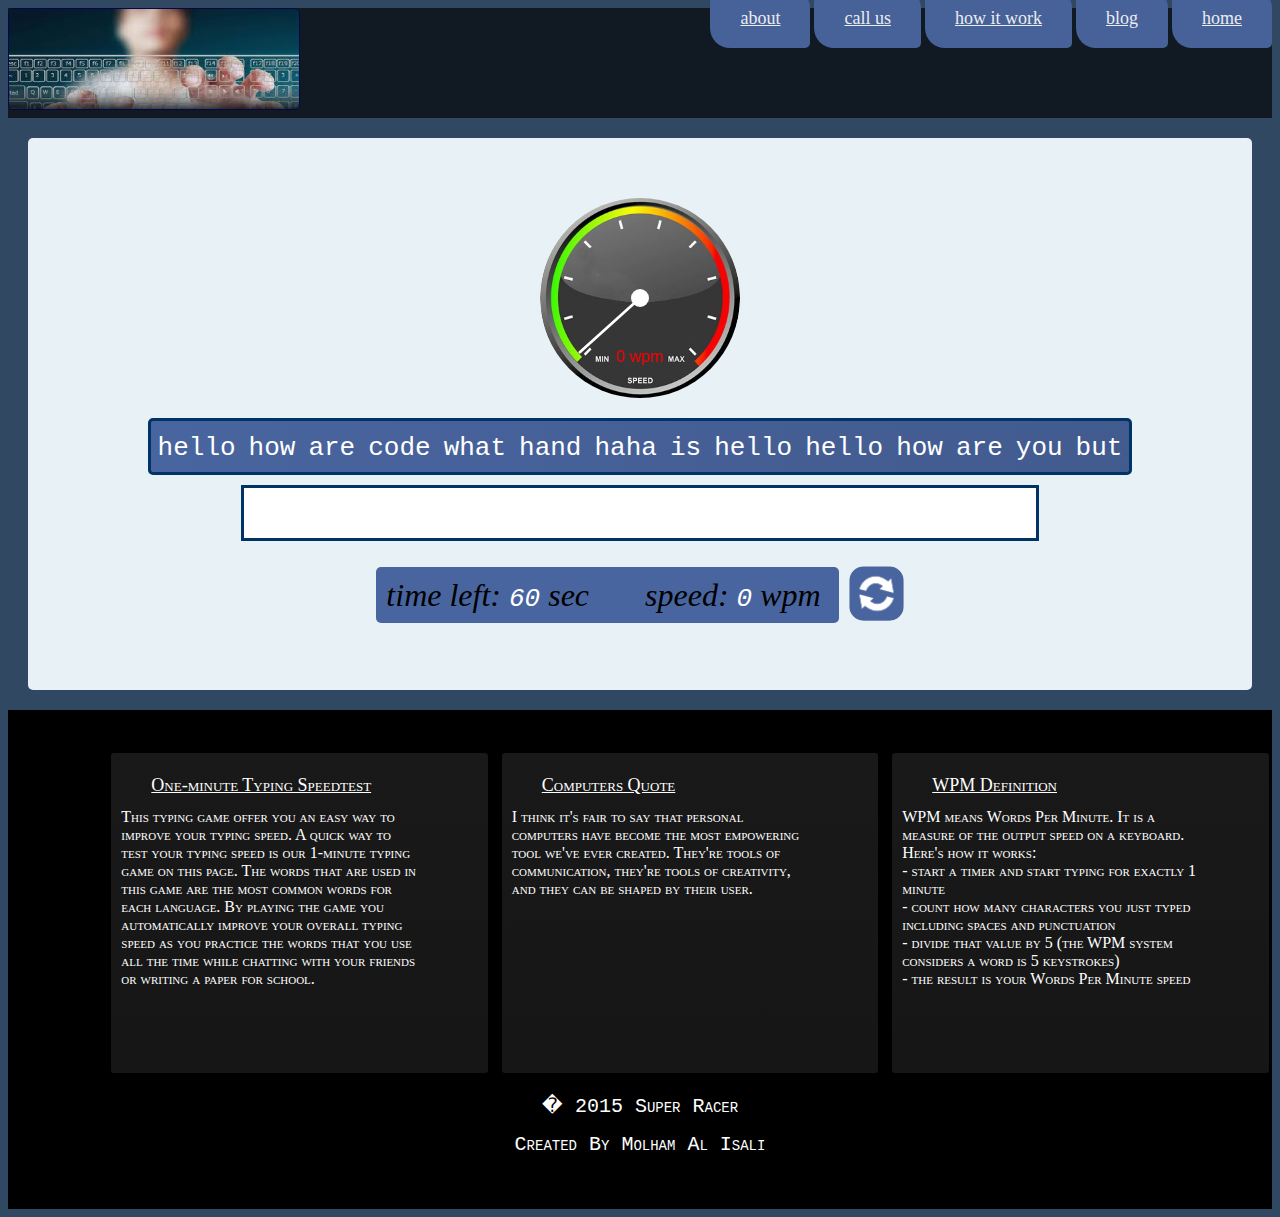
<file: index.html>
<!doctype html>

<html>
<head>
    <title></title>
 
</head>
<body>
    <div id="fb-root"></div>
    <div id="fb-root"></div>
	
	
   
<!-- 
<script>
(function (d, s, id) {
    var js, fjs = d.getElementsByTagName(s)[0];
    if (d.getElementById(id)) return;
    js = d.createElement(s); js.id = id;
    js.src = "//connect.facebook.net/en_GB/sdk.js#xfbml=1&version=v2.4";
    fjs.parentNode.insertBefore(js, fjs);
}(document, 'script', 'facebook-jssdk'));</script>
-->


    <link rel="stylesheet" href="style.css" />
   
    <header id="header">
		<script src="action.js"></script>
        <img id="logoImage" src="logo.jpg" width="290" height="100" />
        
        <nav id="headerNav">

            <!--<div id="headerMenu">
                menu
            </div>-->

            <a id="a1" href="temp.html">about</a>
            <a id="a2" href="temp.html">call us</a>
            <a id="a3" href="temp.html">how it work</a>
            <a id="a4" href="temp.html">blog</a>
            <a id="a5" href="temp.html">home</a>
        </nav>
        
    </header>
	
    <main id="main">
        <article id="firstArticle">

                <div >
                <img id="speedClockImage" src="speed.jpg" alt="speed clock" style="display:none;">
                

                  
					<canvas id="canvas" width="200" height="200">
                    Your browser does not support the HTML5 canvas tag.
                </canvas>

				
                    <script src="canvas.js">
                    </script>

            </div>    
                <div>
                <p>
                    <div id="wordsBox">
                        <code>hello</code> <code>how</code> <code>are</code> <code>code</code> <code>what</code> <code>hand</code> <code>haha</code> <code>is</code> <code>hello</code> <code>hello</code> <code>how</code> <code>are</code> <code>you</code> <code>but</code>

                    </div>
                    <input id="wordInput" type="text" />
                    <div id="race">

                        <div id="result">
                            <em>time left: <code id="timeLeft">60</code> sec</em>
                            &nbsp;&nbsp;<wbr />&nbsp;&nbsp;
                            <em>&nbsp;speed: <code id="speed">0</code> wpm</em>
                        </div>
                        <img id="refreshButton" src="refresh.png" width="55" height="55" />

                    </div>


                </p>

                <p>

                    <div id="option">

                    </div>

                </p>
            </div>

        </article>
      
        <article id="afterTest">
              
              <div id="resultBox" class="box">
                  <h1>Your Result:</h1>
                  
                  Word per minute <code id="wordPerMinute"></code> wpm<br />
                  keystrokes <code id="keyStrokes"></code> <br />
                  Wrong Strokes <code id="wrongStrokes"></code> <br />
                 
                  <canvas id="resultCanvas" width="200" height="200">
                      Your browser does not support the HTML5 canvas tag.
                  </canvas>

              </div>

              <div id="shareBox" class="box">
                  <img id="shareOnFacebook" src="shareonfacebook.png" width="300" height="100" alt="share on facebook" />
                  <div id="testAgain">
                      <h1>
                          Test Again
                      </h1>
                  </div>
                  <img id="spongePop" src="logo2.jpg" />
              </div>

        </article>


    </main>

	
    <footer id="pageFooter">
            <article class="footerArticle">
        <h1>  One-minute Typing Speedtest</h1>
                <div class="footerArticleDiv">

                    This typing game offer you an easy way to improve your typing speed. A quick way to test your typing speed is our 1-minute typing game on this page. The words that are used in this game are the most common words for each language. By playing the game you automatically improve your overall typing speed as you practice the words that you use all the time while chatting with your friends or writing a paper for school.
                </div>
            </article>

            <article class="footerArticle">
        <h1>Computers Quote</h1>
                <div class ="footerArticleDiv">
                    I think it's fair to say that personal computers have become the most empowering tool we've ever created. They're tools of communication, they're tools of creativity, and they can be shaped by their user.
                </div>
            </article>

            <article class="footerArticle">
        <h1>WPM Definition</h1>
                <div class="footerArticleDiv">
                    WPM means Words Per Minute. It is a measure of the output speed on a
                    keyboard. Here's how it works:
                    <br />- start a timer and start typing for exactly 1 minute
                    <br />- count how many characters you just typed including spaces and
                    punctuation
                    <br />- divide that value by 5 (the WPM system considers a word is 5 keystrokes)
                    <br />- the result is your Words Per Minute speed
                </div>
            </article>

        <code>� 2015  Super Racer</code>
        <code>Created By Molham Al Isali</code>
    </footer>

	
  
	
	
</body>
</html>
</file>
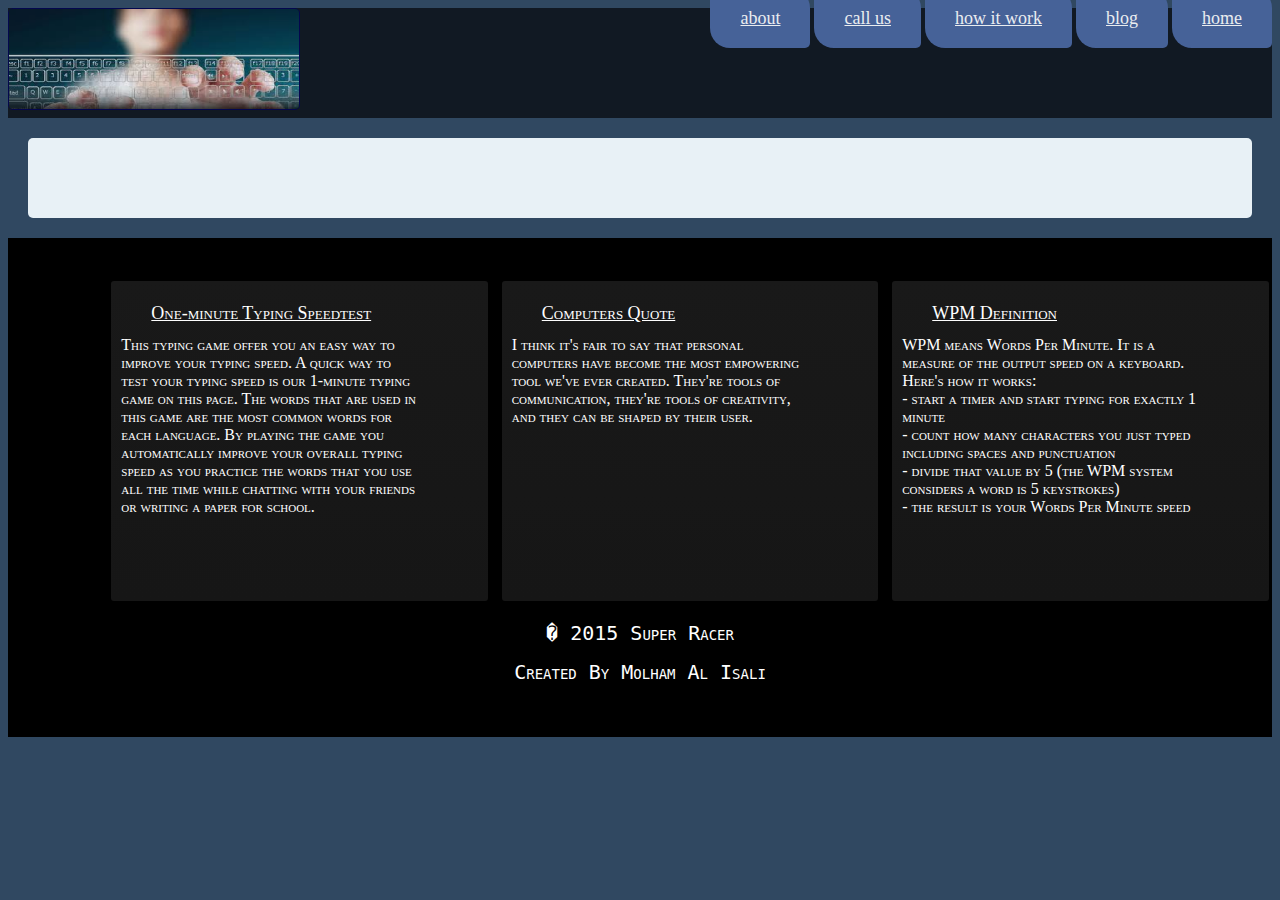
<file: about.html>
<!doctype html>
<html>
<head>

</head>

<body>

    <link rel="stylesheet" href="style.css" />

    <header id="header">

        <img id="logoImage" src="logo.jpg" width="290" height="100" />

        <nav id="headerNav">
            <a href="temp.html">about</a>
            <a href="temp.html">call us</a>
            <a href="temp.html">how it work</a>
            <a href="temp.html">blog</a>
            <a href="temp.html">home</a>
        </nav>

    </header>
    <main id="main">
        </main>

        <footer id="pageFooter">
            <article class="footerArticle">
                <h1>  One-minute Typing Speedtest</h1>
                <div class="footerArticleDiv">

                    This typing game offer you an easy way to improve your typing speed. A quick way to test your typing speed is our 1-minute typing game on this page. The words that are used in this game are the most common words for each language. By playing the game you automatically improve your overall typing speed as you practice the words that you use all the time while chatting with your friends or writing a paper for school.
                </div>
            </article>

            <article class="footerArticle">
                <h1>Computers Quote</h1>
                <div class="footerArticleDiv">
                    I think it's fair to say that personal computers have become the most empowering tool we've ever created. They're tools of communication, they're tools of creativity, and they can be shaped by their user.
                </div>
            </article>
            <article class="footerArticle">
                <h1>WPM Definition</h1>
                <div class="footerArticleDiv">
                    WPM means Words Per Minute. It is a measure of the output speed on a
                    keyboard. Here's how it works:
                    <br />- start a timer and start typing for exactly 1 minute
                    <br />- count how many characters you just typed including spaces and
                    punctuation
                    <br />- divide that value by 5 (the WPM system considers a word is 5 keystrokes)
                    <br />- the result is your Words Per Minute speed
                </div>
            </article>
            <code>� 2015  Super Racer</code>
            <code>Created By Molham Al Isali</code>
        </footer>
</body>

</html>
</file>
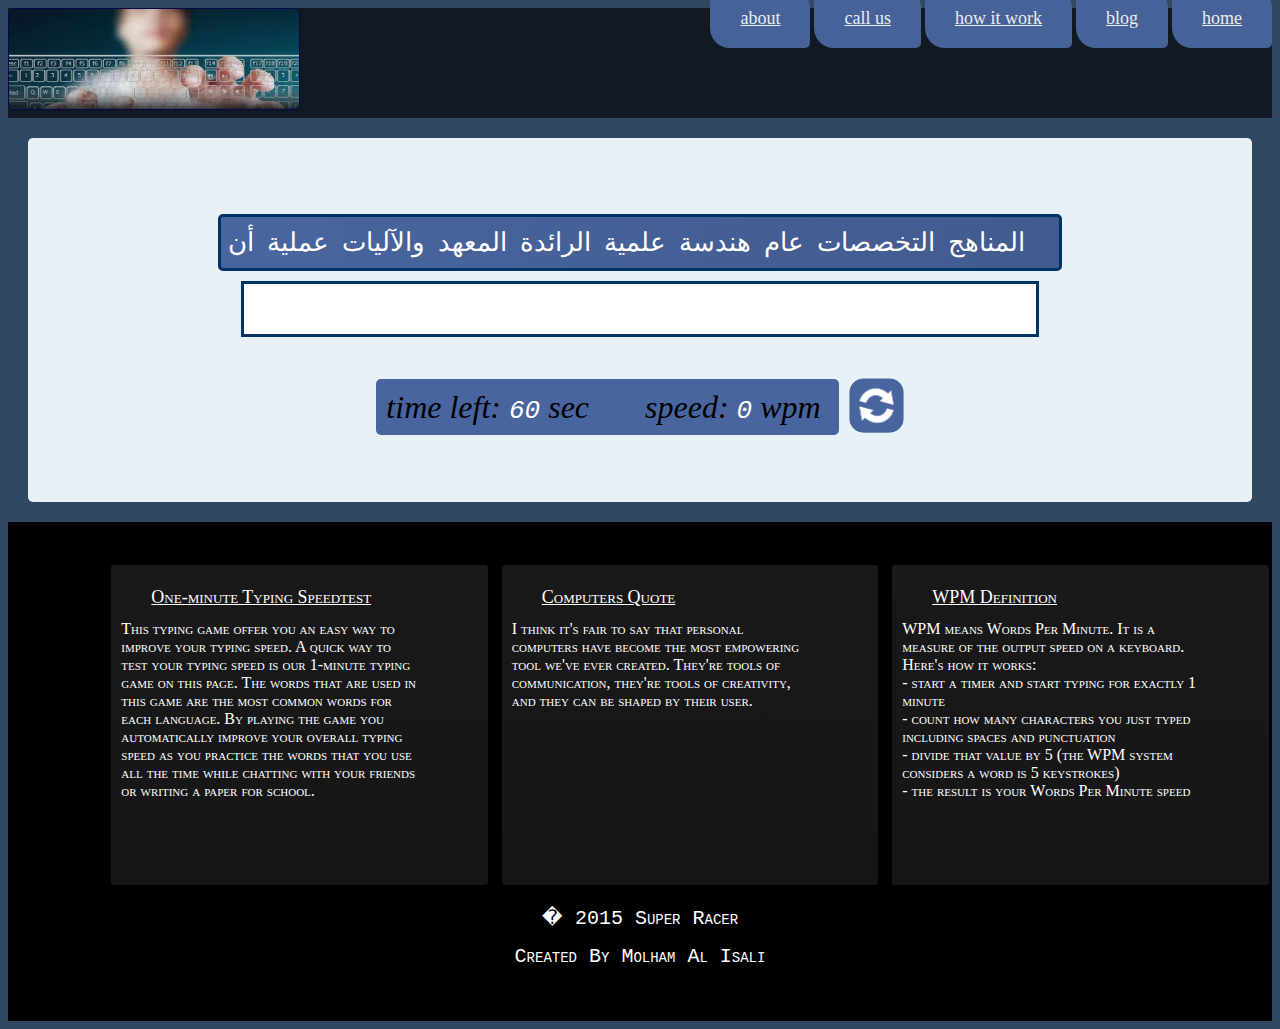
<file: arabic test.html>
<!doctype html>

<html>
<head>
    <title></title>
</head>
<body>

    <link rel="stylesheet" href="style.css" />

    <header id="header">

        <img id="logoImage" src="logo.jpg" width="290" height="100" />

        <nav id="headerNav">

            <!--<div id="headerMenu">
                menu
            </div>-->

            <a id="a1" href="temp.html">about</a>
            <a id="a2" href="temp.html">call us</a>
            <a id="a3" href="temp.html">how it work</a>
            <a id="a4" href="temp.html">blog</a>
            <a id="a5" href="temp.html">home</a>
        </nav>
        
    </header>

    <main id="main">
        <article id="firstArticle">
            <p>
                <div id="wordsBox">
                    <code>hello</code> <code>how</code> <code>are</code> <code>code</code> <code>what</code> <code>hand</code> <code>haha</code> <code>is</code> <code>hello</code> <code>hello</code> <code>how</code> <code>are</code> <code>you</code> <code>but</code>
                    
                </div>
                <input id="wordInput" type="text" />
            </p>
            <p>

                <div id="race">

                    <div id="result">
                        <em>time left: <code id="timeLeft">60</code> sec</em>
                        &nbsp;&nbsp;&nbsp;&nbsp;&nbsp;
                        <em>speed: <code id="speed">0</code> wpm</em>

                  
                      </div>
                    <img id="refreshButton" src="refresh.png" width="55" height="55" id=" " />

                </div>


                <div id="option">

                </div>

            </p>

        </article>
      
        <article id="afterTest">
              
              <div id="resultBox" class="box">
                  <h1>Your Result:</h1>
                  
                  Word per minute <code id="wordPerMinute"></code> wpm<br />
                  keystrokes <code id="keyStrokes"></code> <br />
                  Wrong Strokes <code id="wrongStrokes"></code> <br />
                  <img id="spongePop" src="logo2.jpg" />

              </div>

              <div id="shareBox" class="box">
                  <img id="shareOnFacebook" src="shareonfacebook.png" width="300" height="100" alt="share on facebook" />
                  <div id="testAgain">
                      <h1>
                          Test Again
                      </h1>
                  </div>
                  
              </div>

        </article>


    </main>

    <footer id="pageFooter">
            <article class="footerArticle">
        <h1>  One-minute Typing Speedtest</h1>
                <div class="footerArticleDiv">

                    This typing game offer you an easy way to improve your typing speed. A quick way to test your typing speed is our 1-minute typing game on this page. The words that are used in this game are the most common words for each language. By playing the game you automatically improve your overall typing speed as you practice the words that you use all the time while chatting with your friends or writing a paper for school.
                </div>
            </article>

            <article class="footerArticle">
        <h1>Computers Quote</h1>
                <div class ="footerArticleDiv">
                    I think it's fair to say that personal computers have become the most empowering tool we've ever created. They're tools of communication, they're tools of creativity, and they can be shaped by their user.
                </div>
            </article>

            <article class="footerArticle">
        <h1>WPM Definition</h1>
                <div class="footerArticleDiv">
                    WPM means Words Per Minute. It is a measure of the output speed on a
                    keyboard. Here's how it works:
                    <br />- start a timer and start typing for exactly 1 minute
                    <br />- count how many characters you just typed including spaces and
                    punctuation
                    <br />- divide that value by 5 (the WPM system considers a word is 5 keystrokes)
                    <br />- the result is your Words Per Minute speed
                </div>
            </article>

        <code>� 2015  Super Racer</code>
        <code>Created By Molham Al Isali</code>
    </footer>

    <script src="arabic action.js"></script>
</body>
</html>
</file>
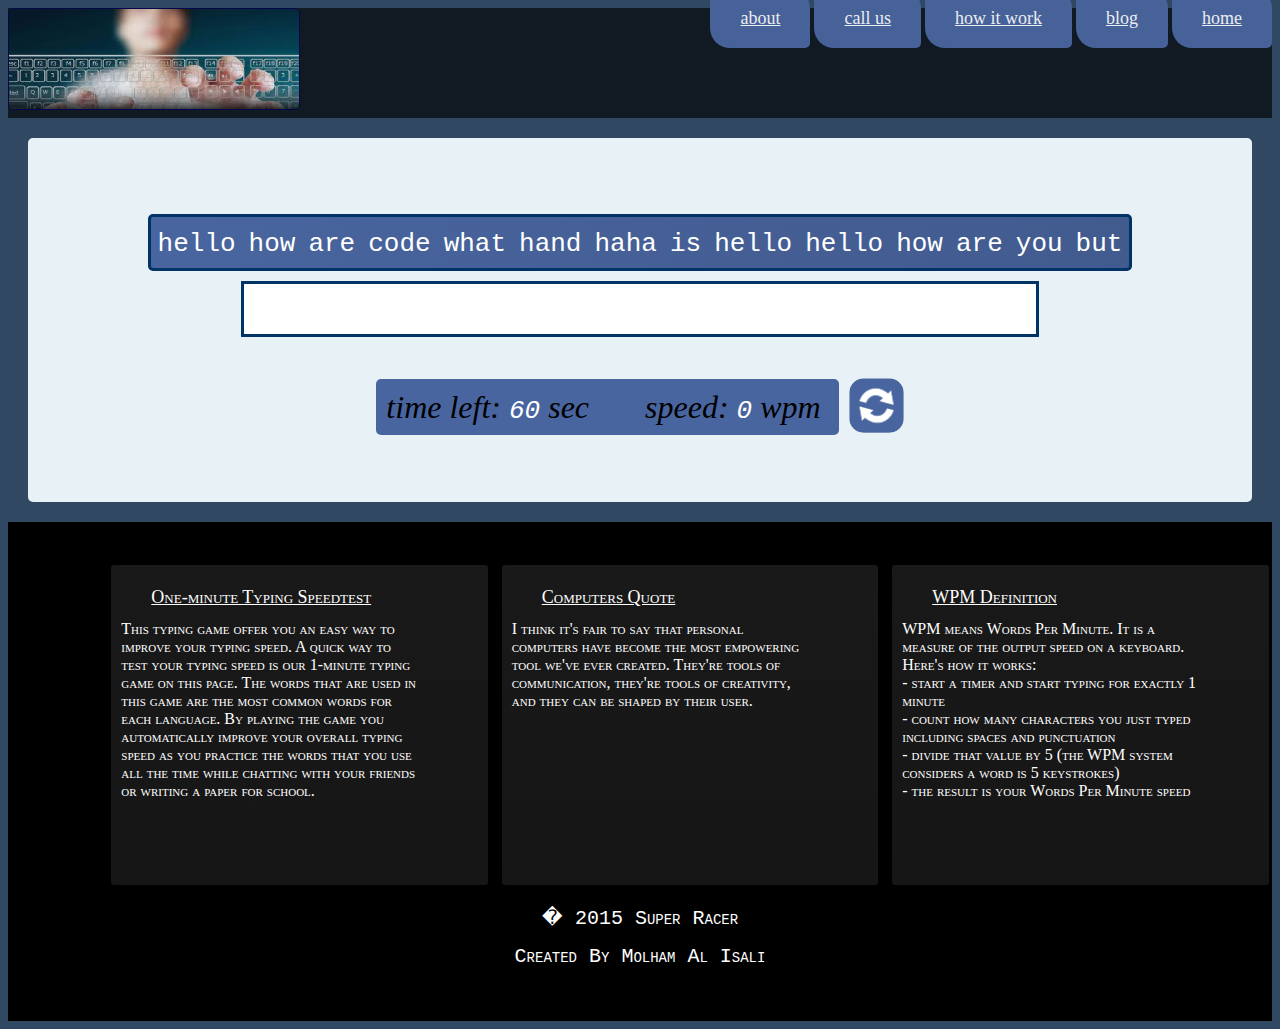
<file: numbers test.html>
<!doctype html>

<html>
<head>
    <title></title>
</head>
<body>

    <link rel="stylesheet" href="style.css" />

    <header id="header">

        <img id="logoImage" src="logo.jpg" width="290" height="100" />

        <nav id="headerNav">

            <!--<div id="headerMenu">
                menu
            </div>-->

            <a id="a1" href="temp.html">about</a>
            <a id="a2" href="temp.html">call us</a>
            <a id="a3" href="temp.html">how it work</a>
            <a id="a4" href="temp.html">blog</a>
            <a id="a5" href="temp.html">home</a>
        </nav>
        
    </header>

    <main id="main">
        <article id="firstArticle">
            <p>
                <div id="wordsBox">
                    <code>hello</code> <code>how</code> <code>are</code> <code>code</code> <code>what</code> <code>hand</code> <code>haha</code> <code>is</code> <code>hello</code> <code>hello</code> <code>how</code> <code>are</code> <code>you</code> <code>but</code>
                    
                </div>
                <input id="wordInput" type="text" />
            </p>
            <p>

                <div id="race">

                    <div id="result">
                        <em>time left: <code id="timeLeft">60</code> sec</em>
                        &nbsp;&nbsp;&nbsp;&nbsp;&nbsp;
                        <em>speed: <code id="speed">0</code> wpm</em>

                  
                      </div>
                    <img id="refreshButton" src="refresh.png" width="55" height="55" id=" " />

                </div>


                <div id="option">

                </div>

            </p>

        </article>
      
        <article id="afterTest">
              
              <div id="resultBox" class="box">
                  <h1>Your Result:</h1>
                  
                  Word per minute <code id="wordPerMinute"></code> wpm<br />
                  keystrokes <code id="keyStrokes"></code> <br />
                  Wrong Strokes <code id="wrongStrokes"></code> <br />
                  
              </div>

              <div id="shareBox" class="box">
                  <img id="shareOnFacebook" src="shareonfacebook.png" width="300" height="100" alt="share on facebook" />
                  <div id="testAgain">
                      <h1>
                          Test Again
                      </h1>
                  </div>
                  
              </div>

        </article>


    </main>

    <footer id="pageFooter">
            <article class="footerArticle">
        <h1>  One-minute Typing Speedtest</h1>
                <div class="footerArticleDiv">

                    This typing game offer you an easy way to improve your typing speed. A quick way to test your typing speed is our 1-minute typing game on this page. The words that are used in this game are the most common words for each language. By playing the game you automatically improve your overall typing speed as you practice the words that you use all the time while chatting with your friends or writing a paper for school.
                </div>
            </article>

            <article class="footerArticle">
        <h1>Computers Quote</h1>
                <div class ="footerArticleDiv">
                    I think it's fair to say that personal computers have become the most empowering tool we've ever created. They're tools of communication, they're tools of creativity, and they can be shaped by their user.
                </div>
            </article>

            <article class="footerArticle">
        <h1>WPM Definition</h1>
                <div class="footerArticleDiv">
                    WPM means Words Per Minute. It is a measure of the output speed on a
                    keyboard. Here's how it works:
                    <br />- start a timer and start typing for exactly 1 minute
                    <br />- count how many characters you just typed including spaces and
                    punctuation
                    <br />- divide that value by 5 (the WPM system considers a word is 5 keystrokes)
                    <br />- the result is your Words Per Minute speed
                </div>
            </article>

        <code>� 2015  Super Racer</code>
        <code>Created By Molham Al Isali</code>
    </footer>

    <script src="action.js"></script>
</body>
</html>
</file>
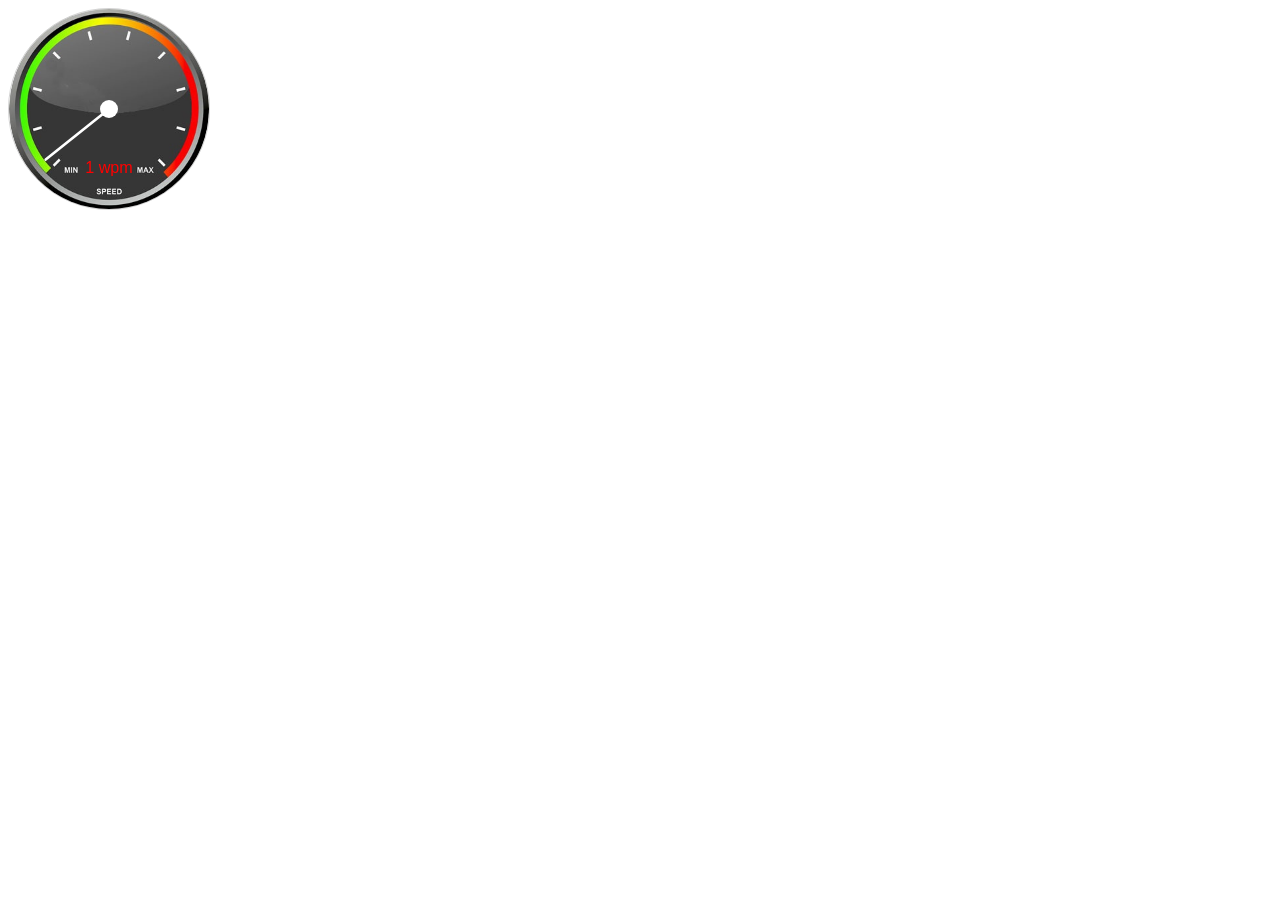
<file: speedclock.html>
<!DOCTYPE html>
<html>
<body>





    <style>
          #canvas {
        border-radius:175px;

            }
         </style>    
    <img id="speedClockImage" src="speed.jpg" alt="speed clock" style="display:none;">
    <canvas id="canvas" width="200" height="200" style="border:1px solid #d3d3d3;">
        Your browser does not support the HTML5 canvas tag.
    </canvas>

    <script>
        window.onload = function () {
            var c = document.getElementById("canvas");
             ctx = c.getContext("2d");
            var img = document.getElementById("speedClockImage");
            ctx.drawImage(img, 0, -7, c.width, c.height + 30);
            radius = canvas.height / 2;
            ctx.translate(radius, radius);
            radius = radius * 0.90
            
            draw(1);
        }


        function draw(cSpeed) {
            
            if (!(cSpeed < 80)) cSpeed = 80;
            drawClock(cSpeed);
           drawSpeedNumber(cSpeed);
            
           
        }


        function drawClock(cSpeed) {

            drawTime(ctx, radius,cSpeed);
            
        }

        function drawTime(ctx, radius,cSpeed) {


            cSpeed = cSpeed * (45 / 80);
            cSpeed -= 22;
            
            cSpeed = (cSpeed * Math.PI / 30);
            drawHand(ctx, cSpeed, radius * 0.9, radius * 0.03);
        }

        function drawHand(ctx, pos, length, width) {
            
            ctx.beginPath();
            ctx.strokeStyle = "white";
            ctx.lineWidth = width;
            ctx.lineCap = "round";
            ctx.moveTo(0, 0);
            ctx.rotate(pos);
            ctx.lineTo(0, -length);
            ctx.stroke();
            ctx.rotate(-pos);

            ctx.beginPath();
            

            ctx.arc(0, 0, radius * 0.1, 0, 2 * Math.PI);
            ctx.fillStyle = 'white';
            ctx.fill();
        }

        function drawSpeedNumber(num) {
            
            ctx.font = radius * 0.18 + "px arial";
            
            ctx.textBaseline = "middle";
            ctx.textAlign = "center";
            ctx.fillStyle = "red";
            ctx.translate(0, 0);
            ctx.fillText(num.toString() + " wpm", 0, 60);
            
        }
         

    </script>

</body>
</html>
</file>
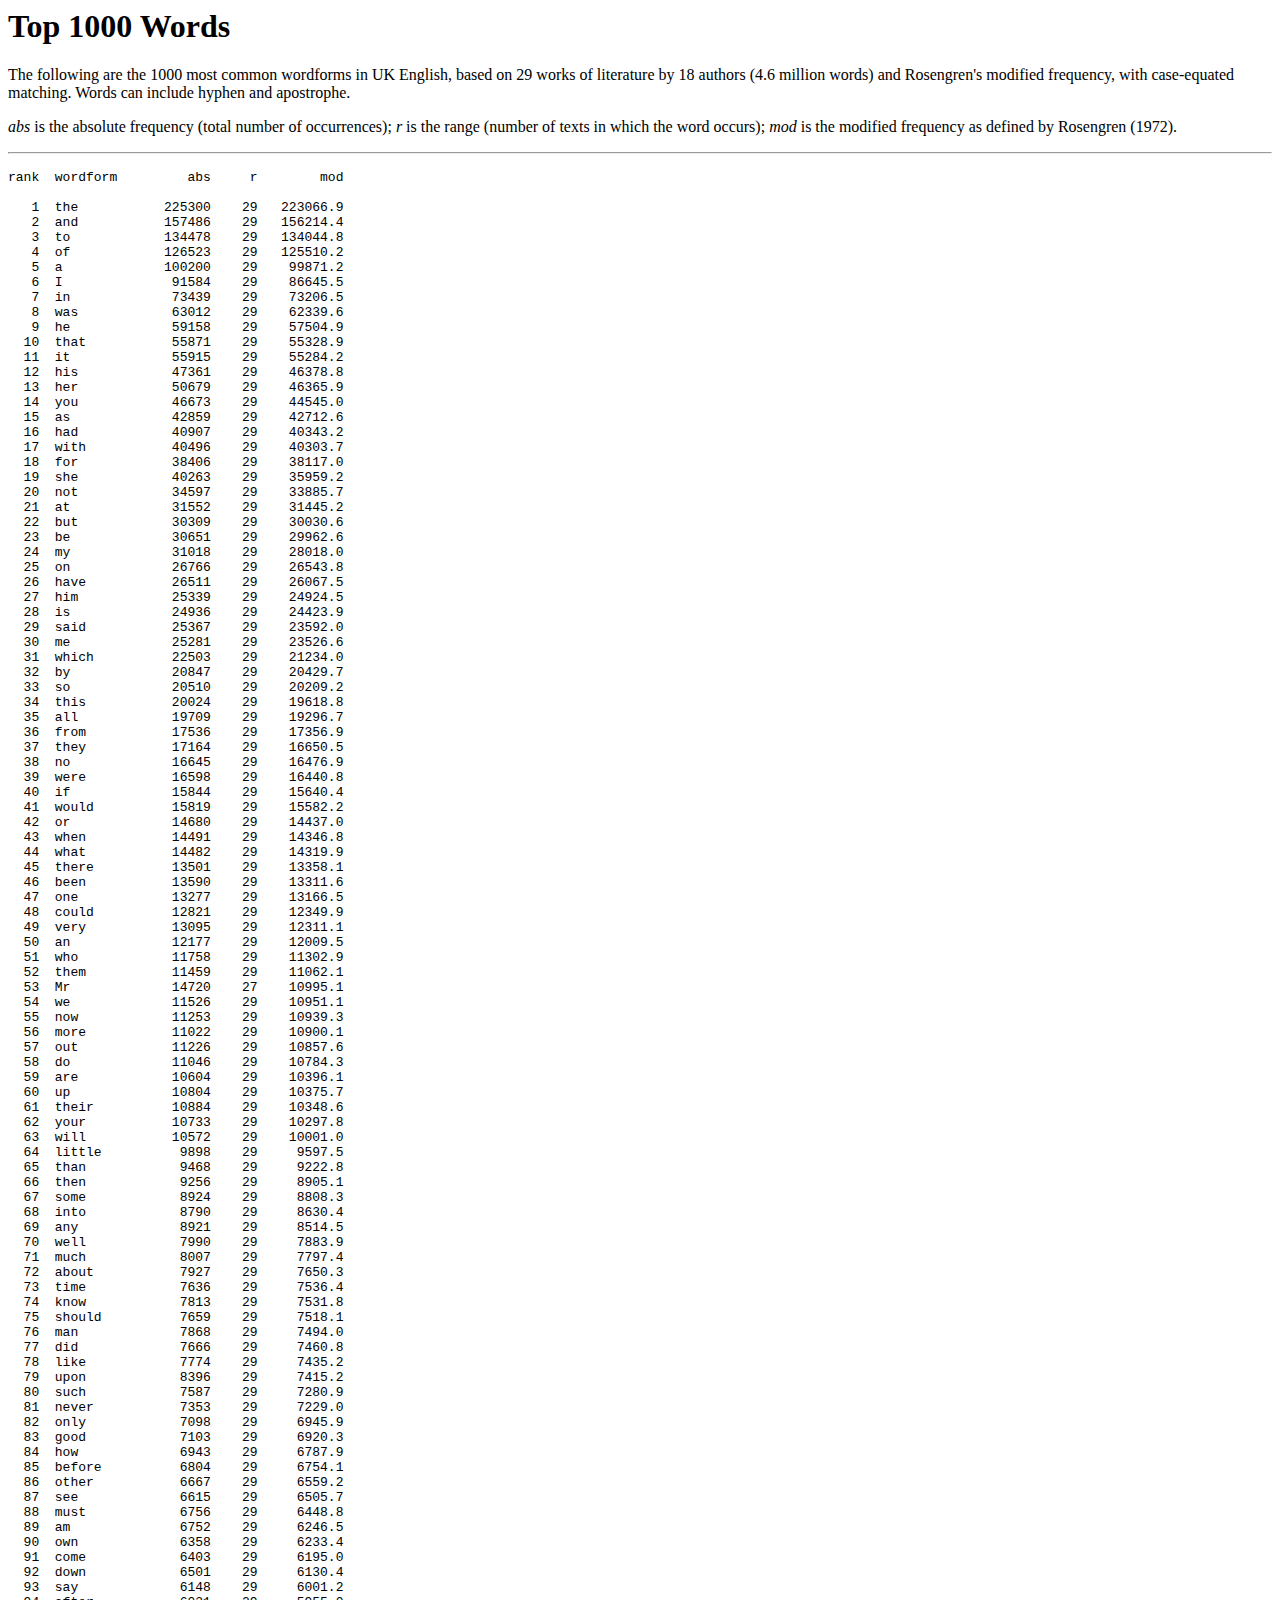
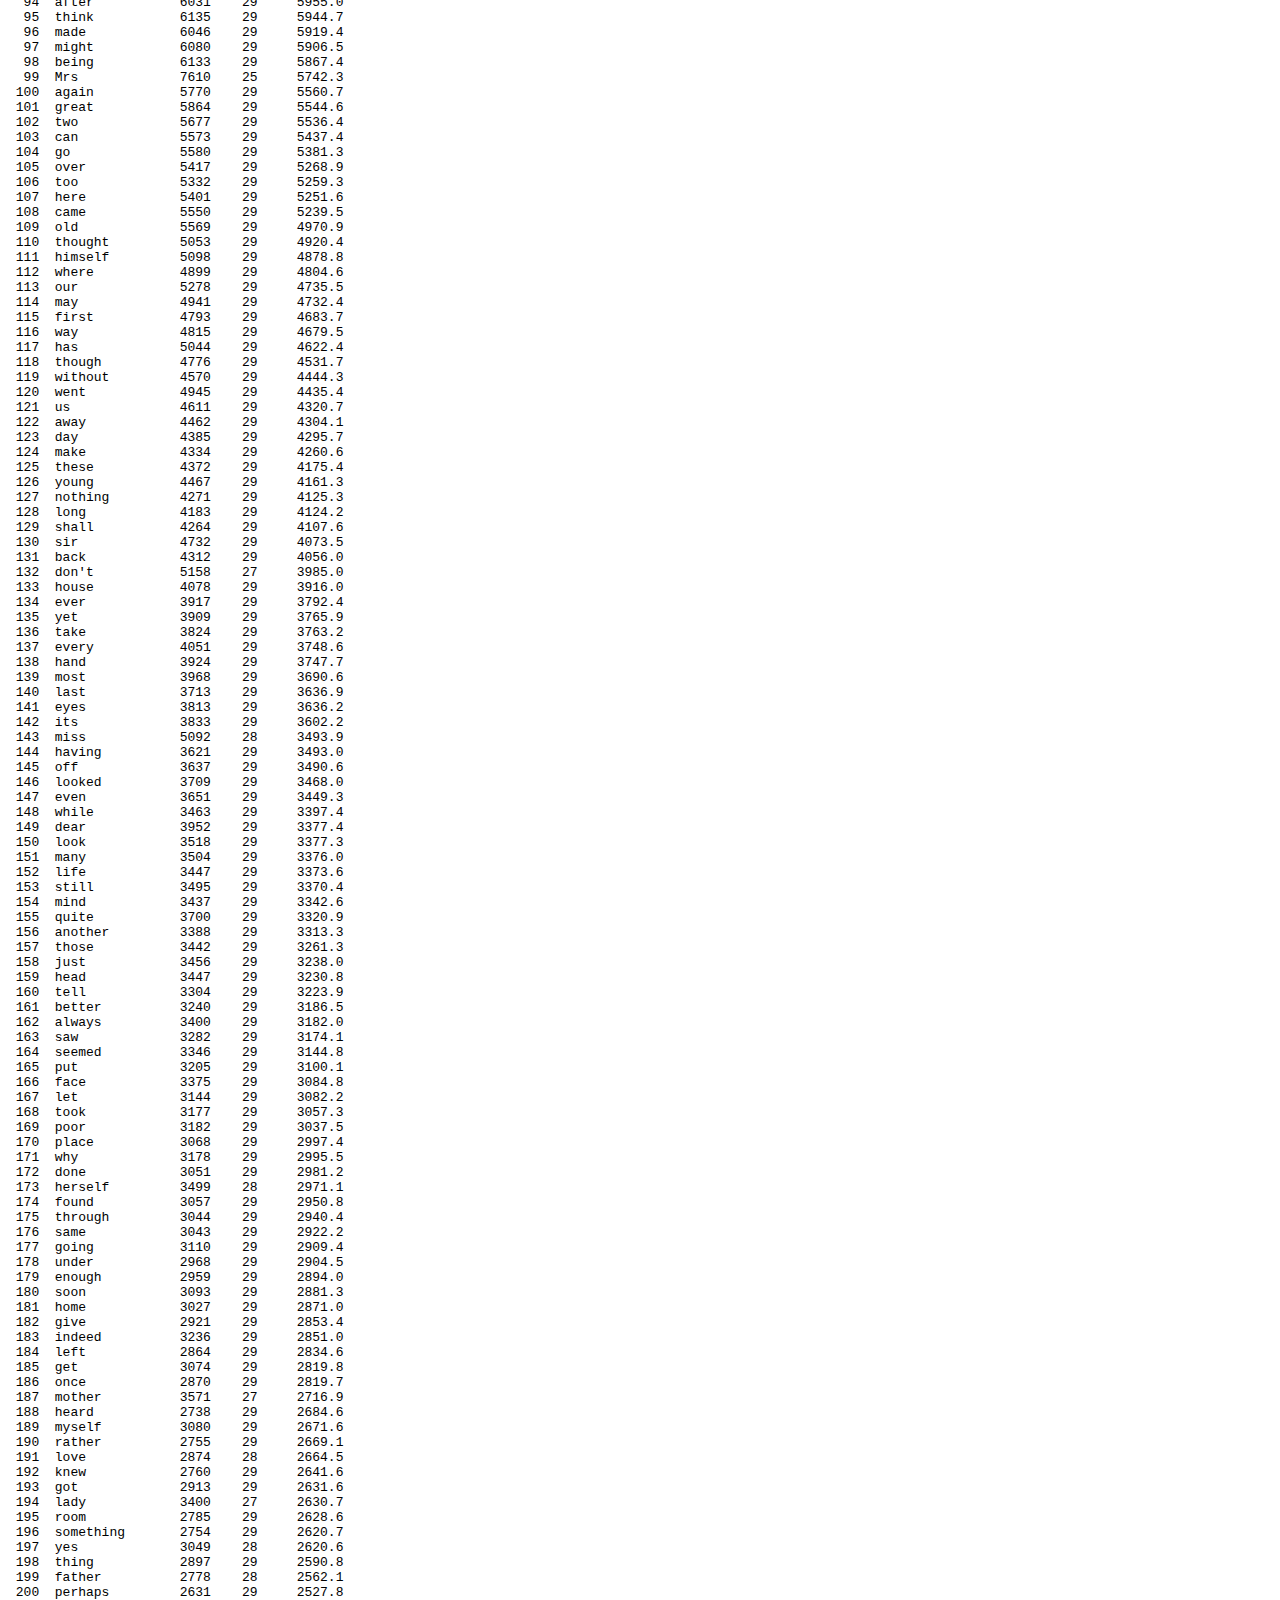
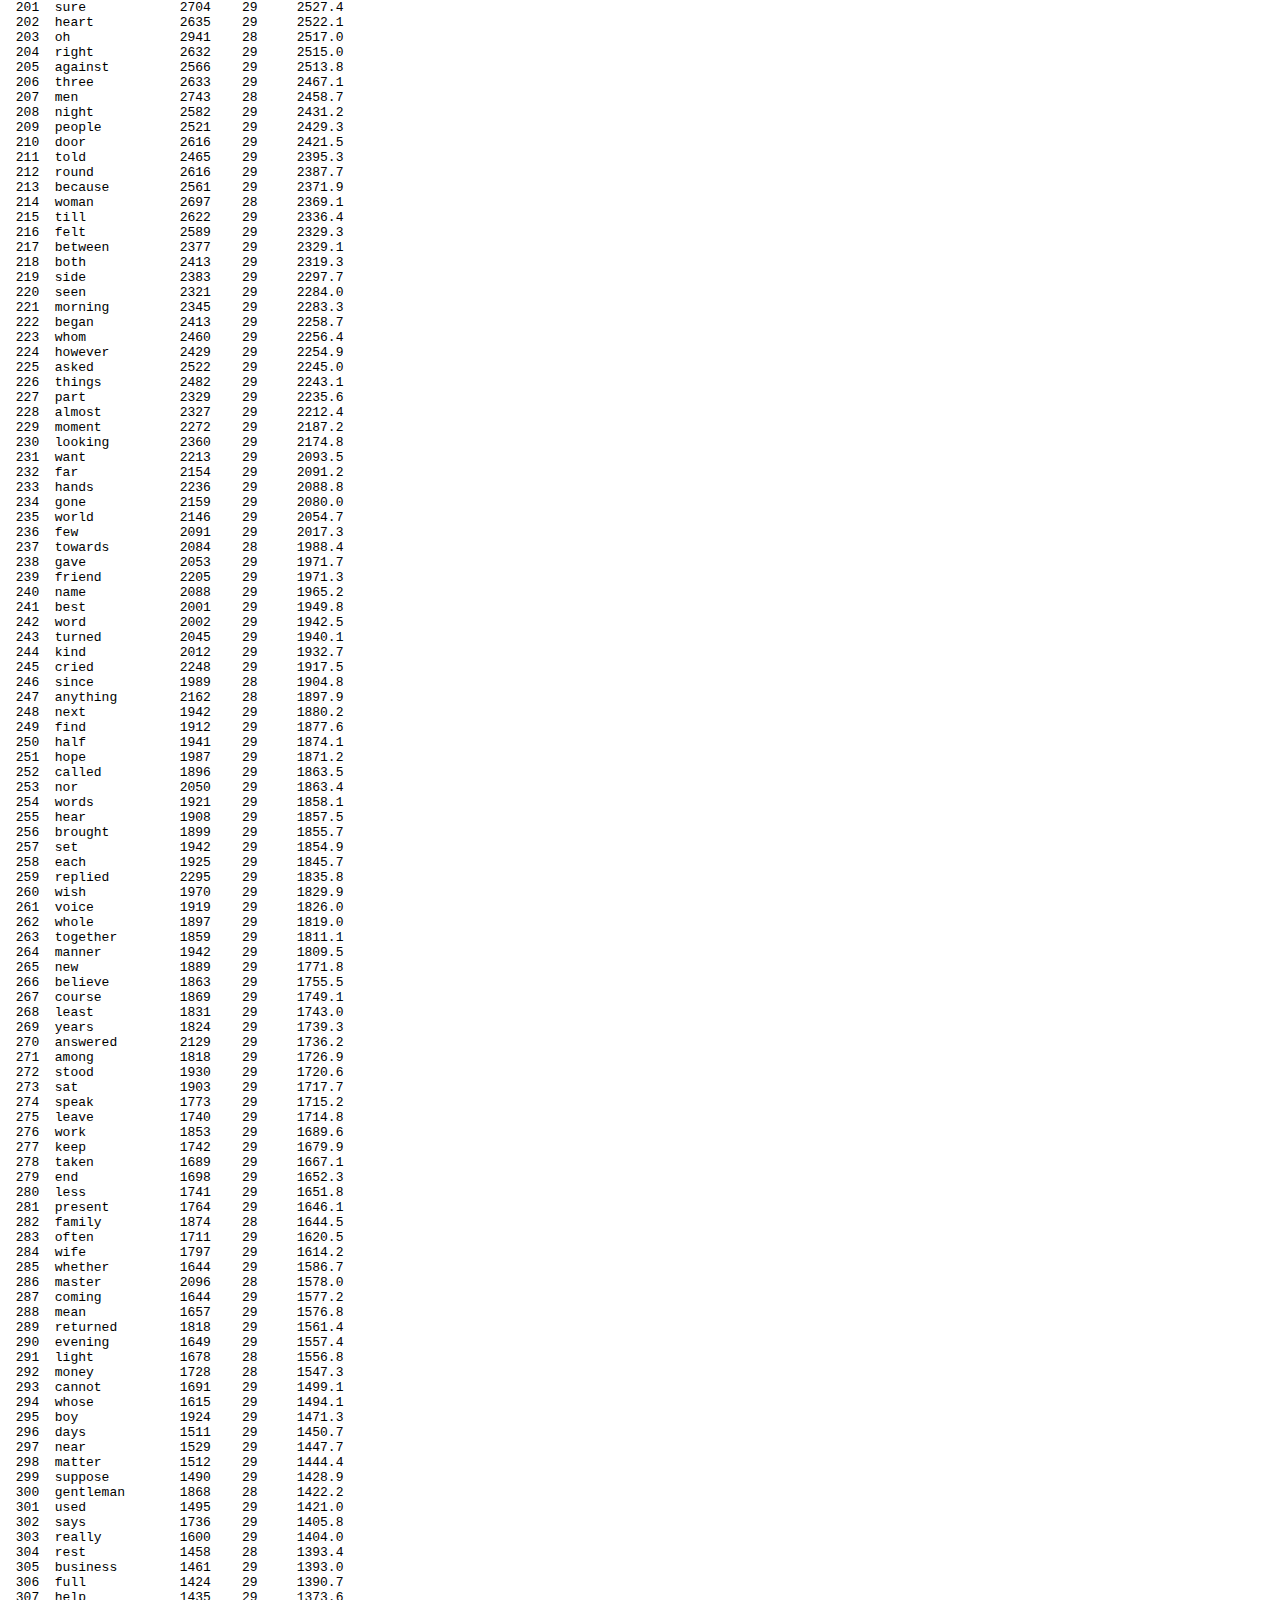
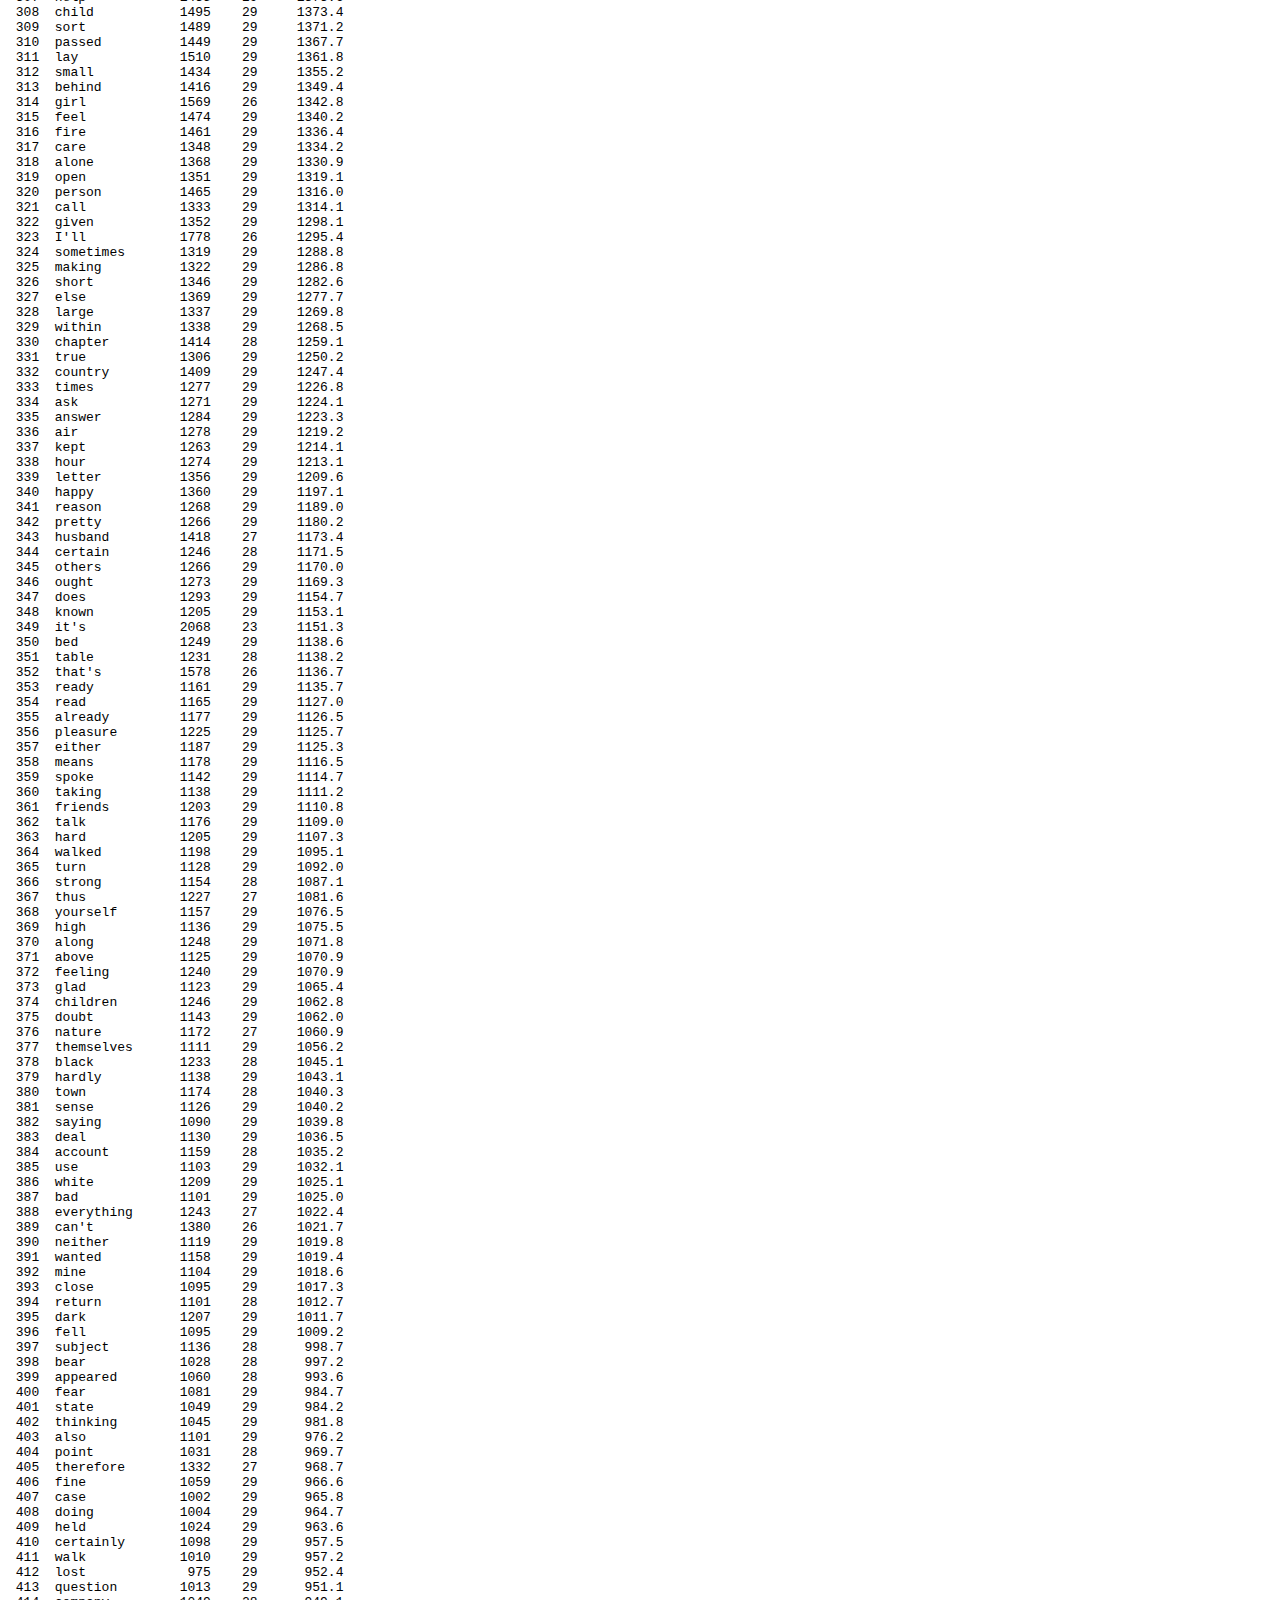
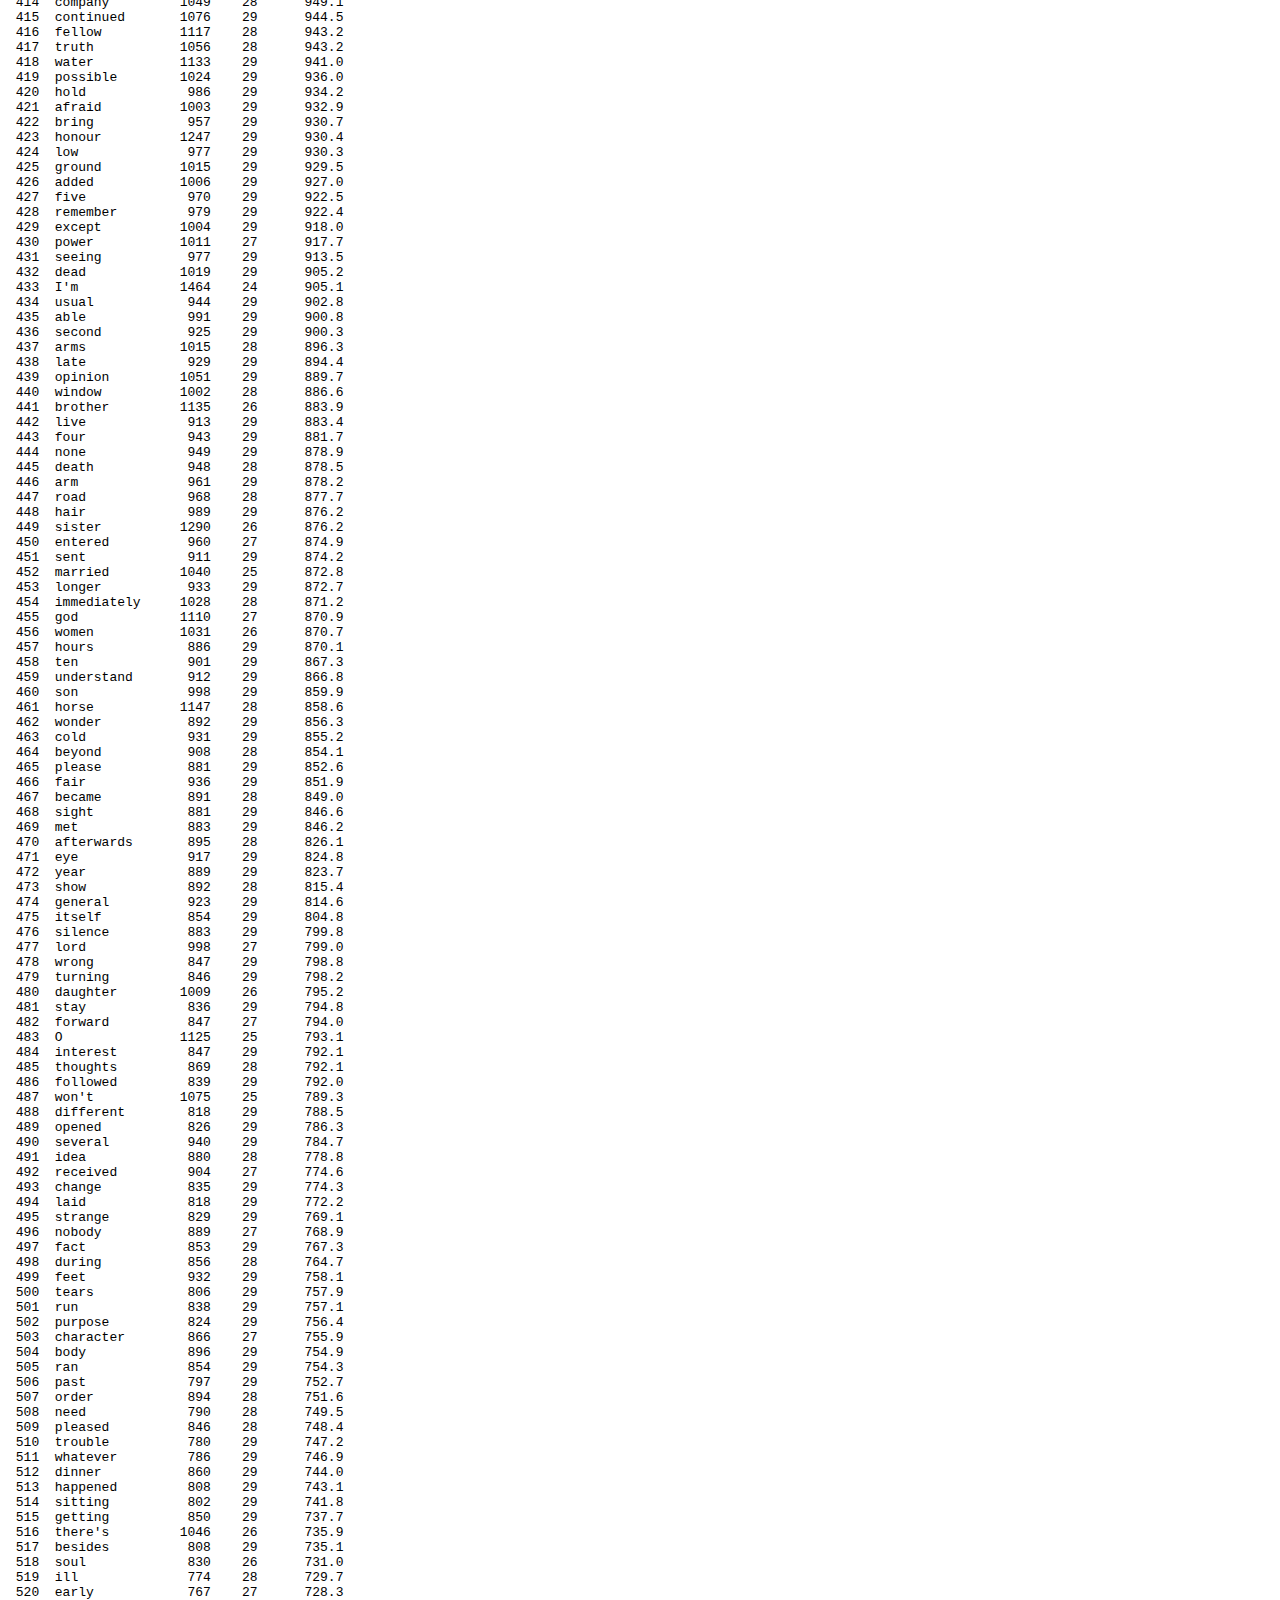
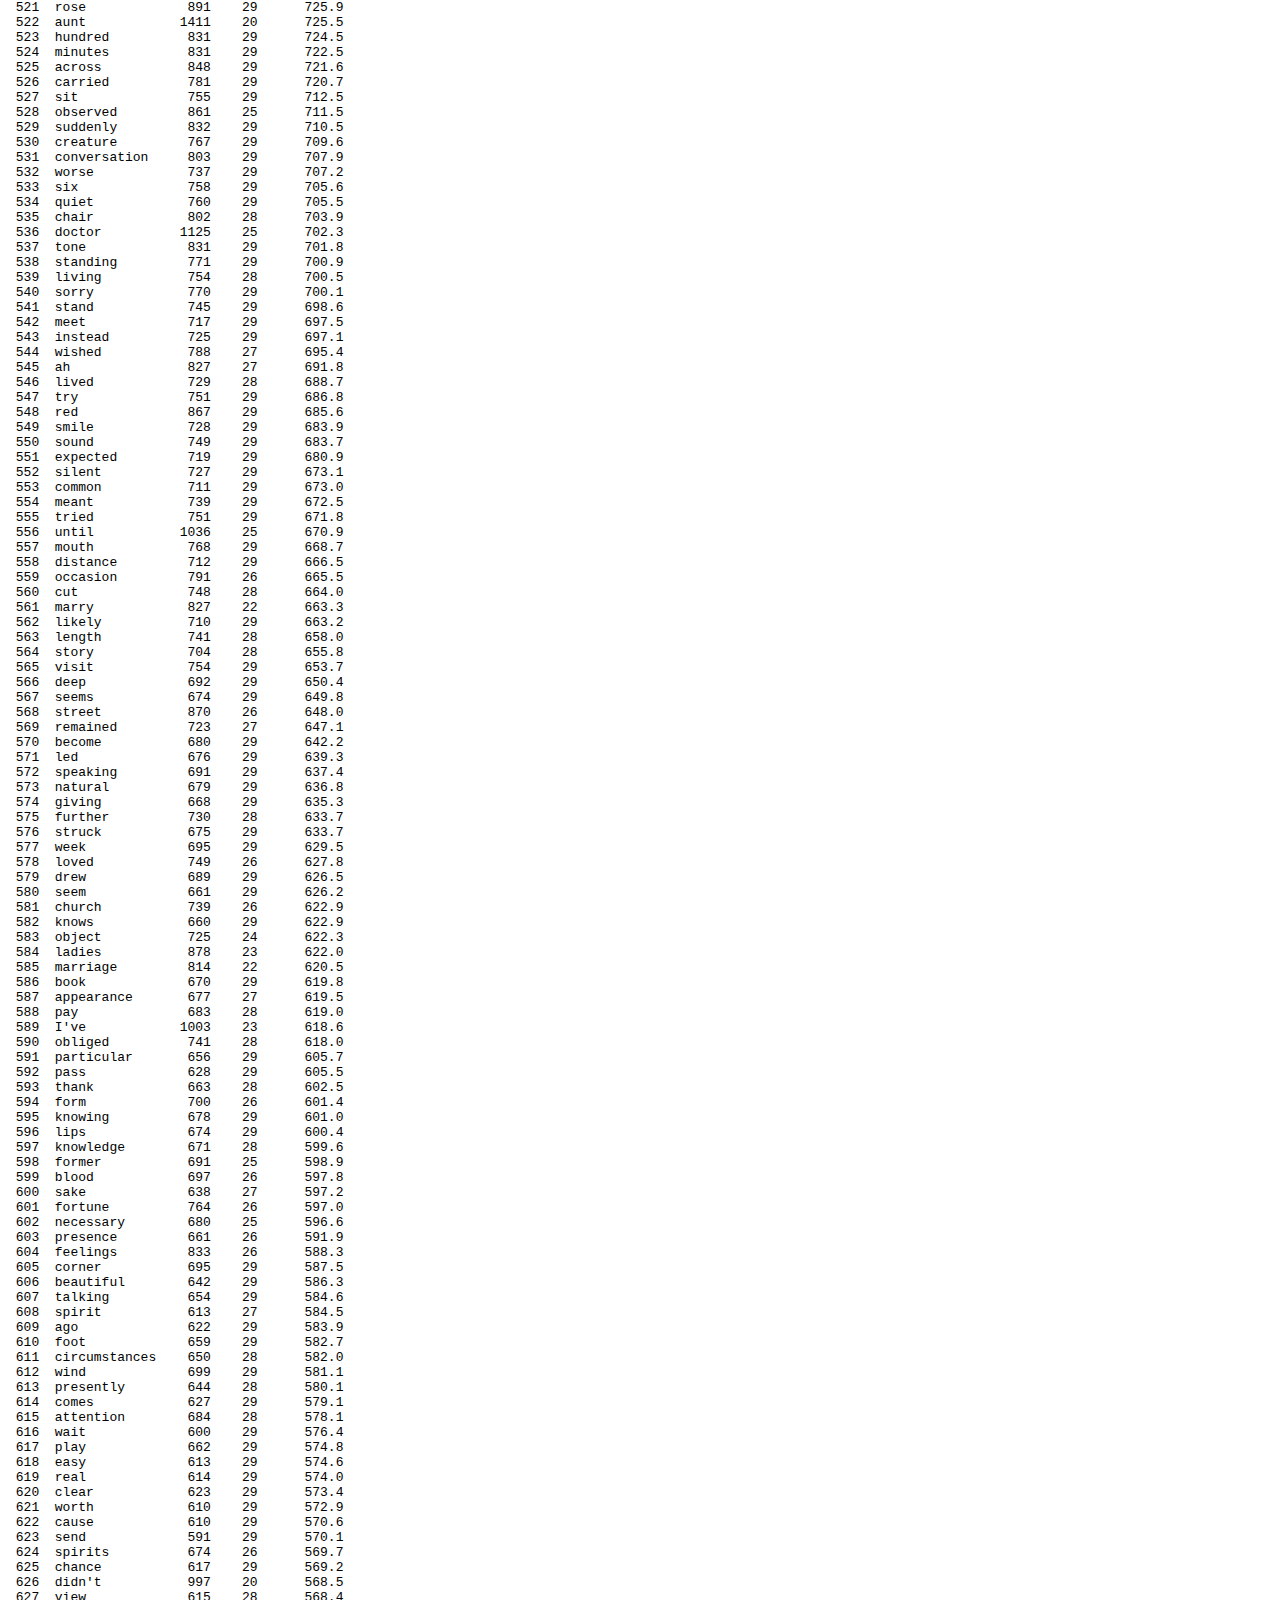
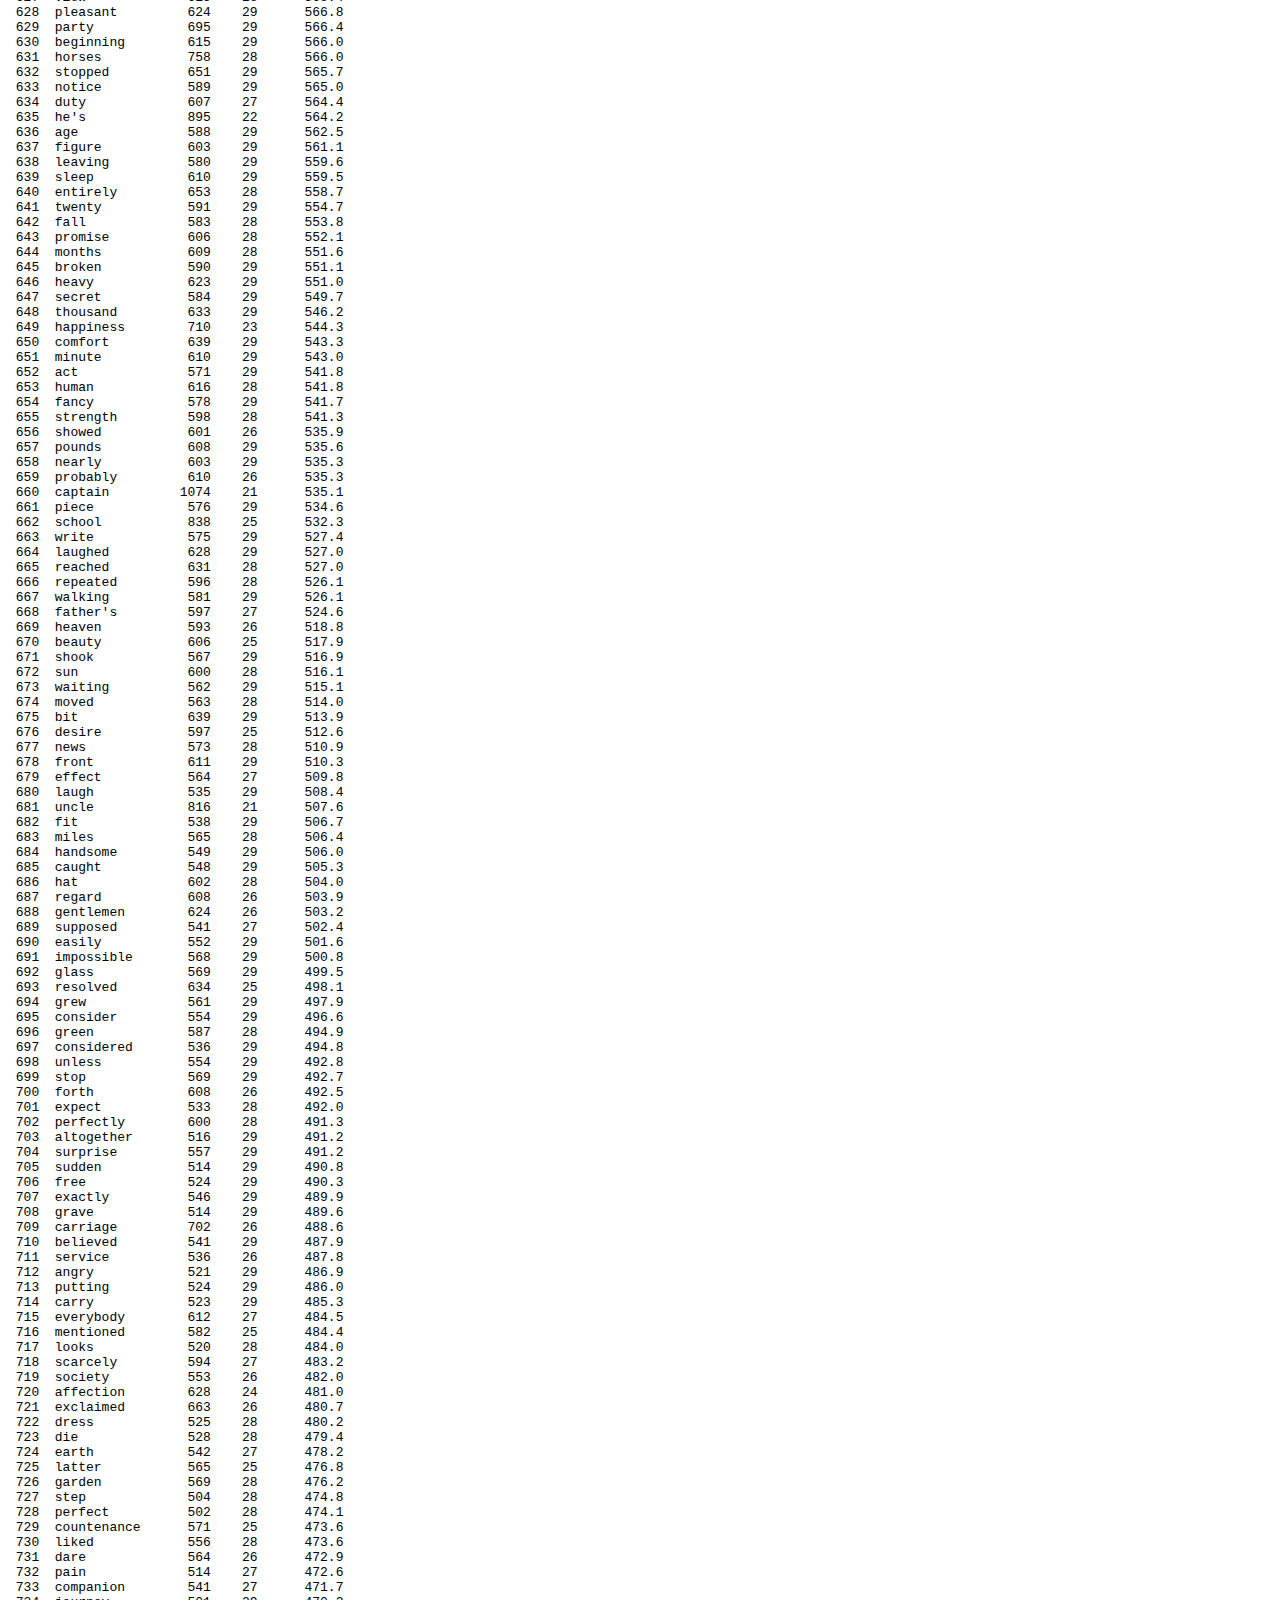
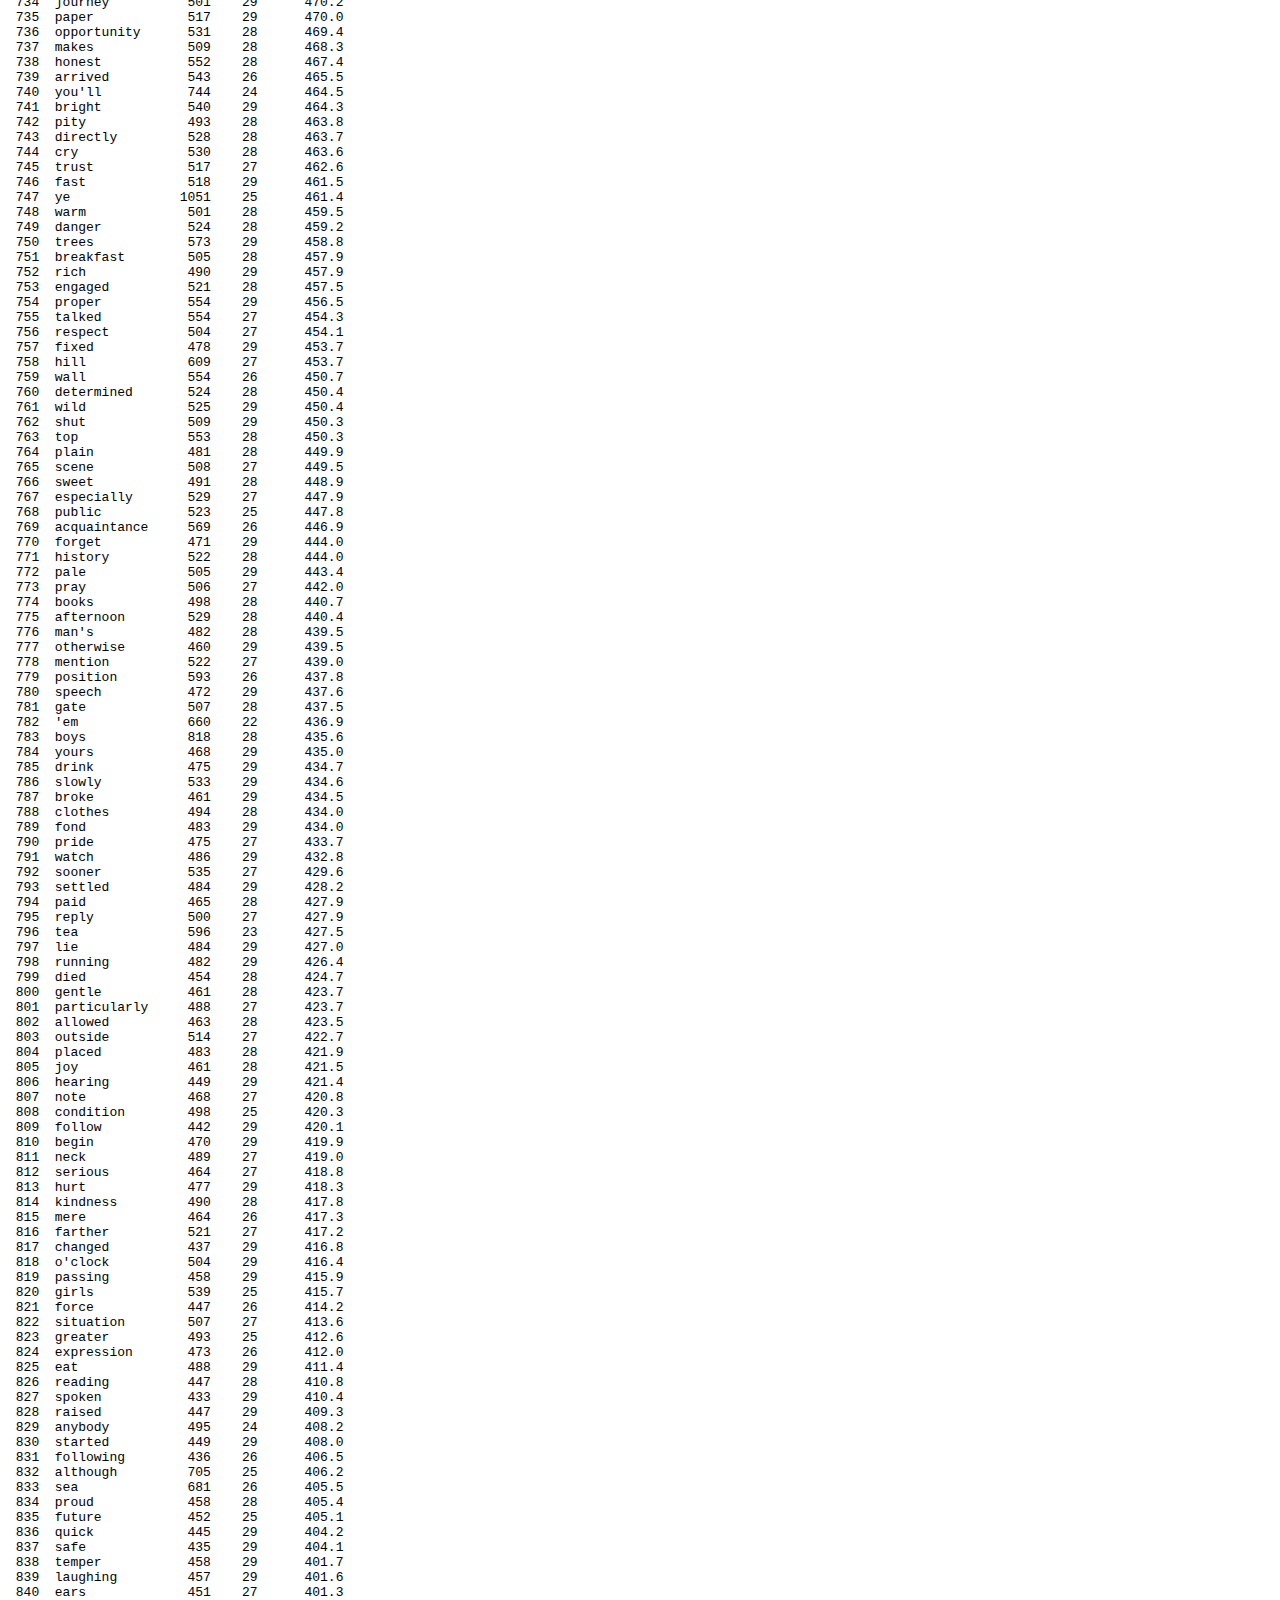
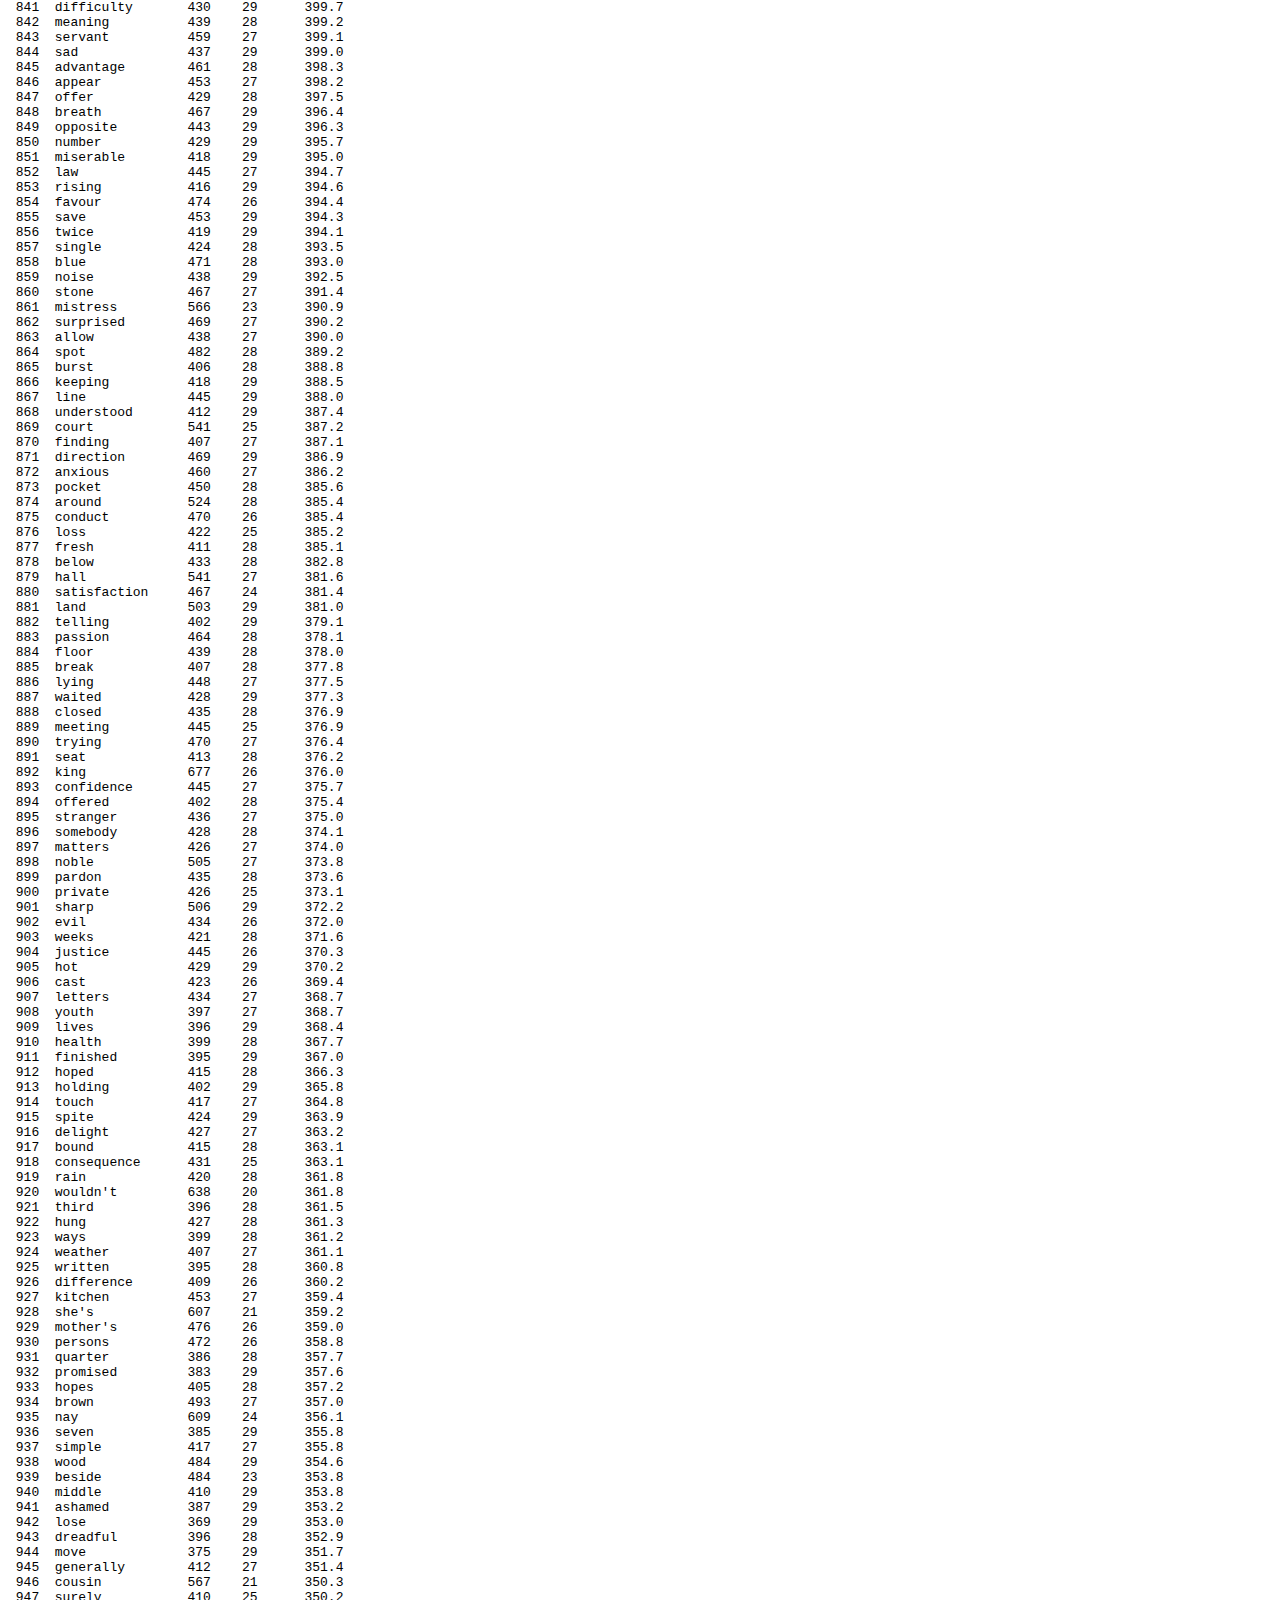
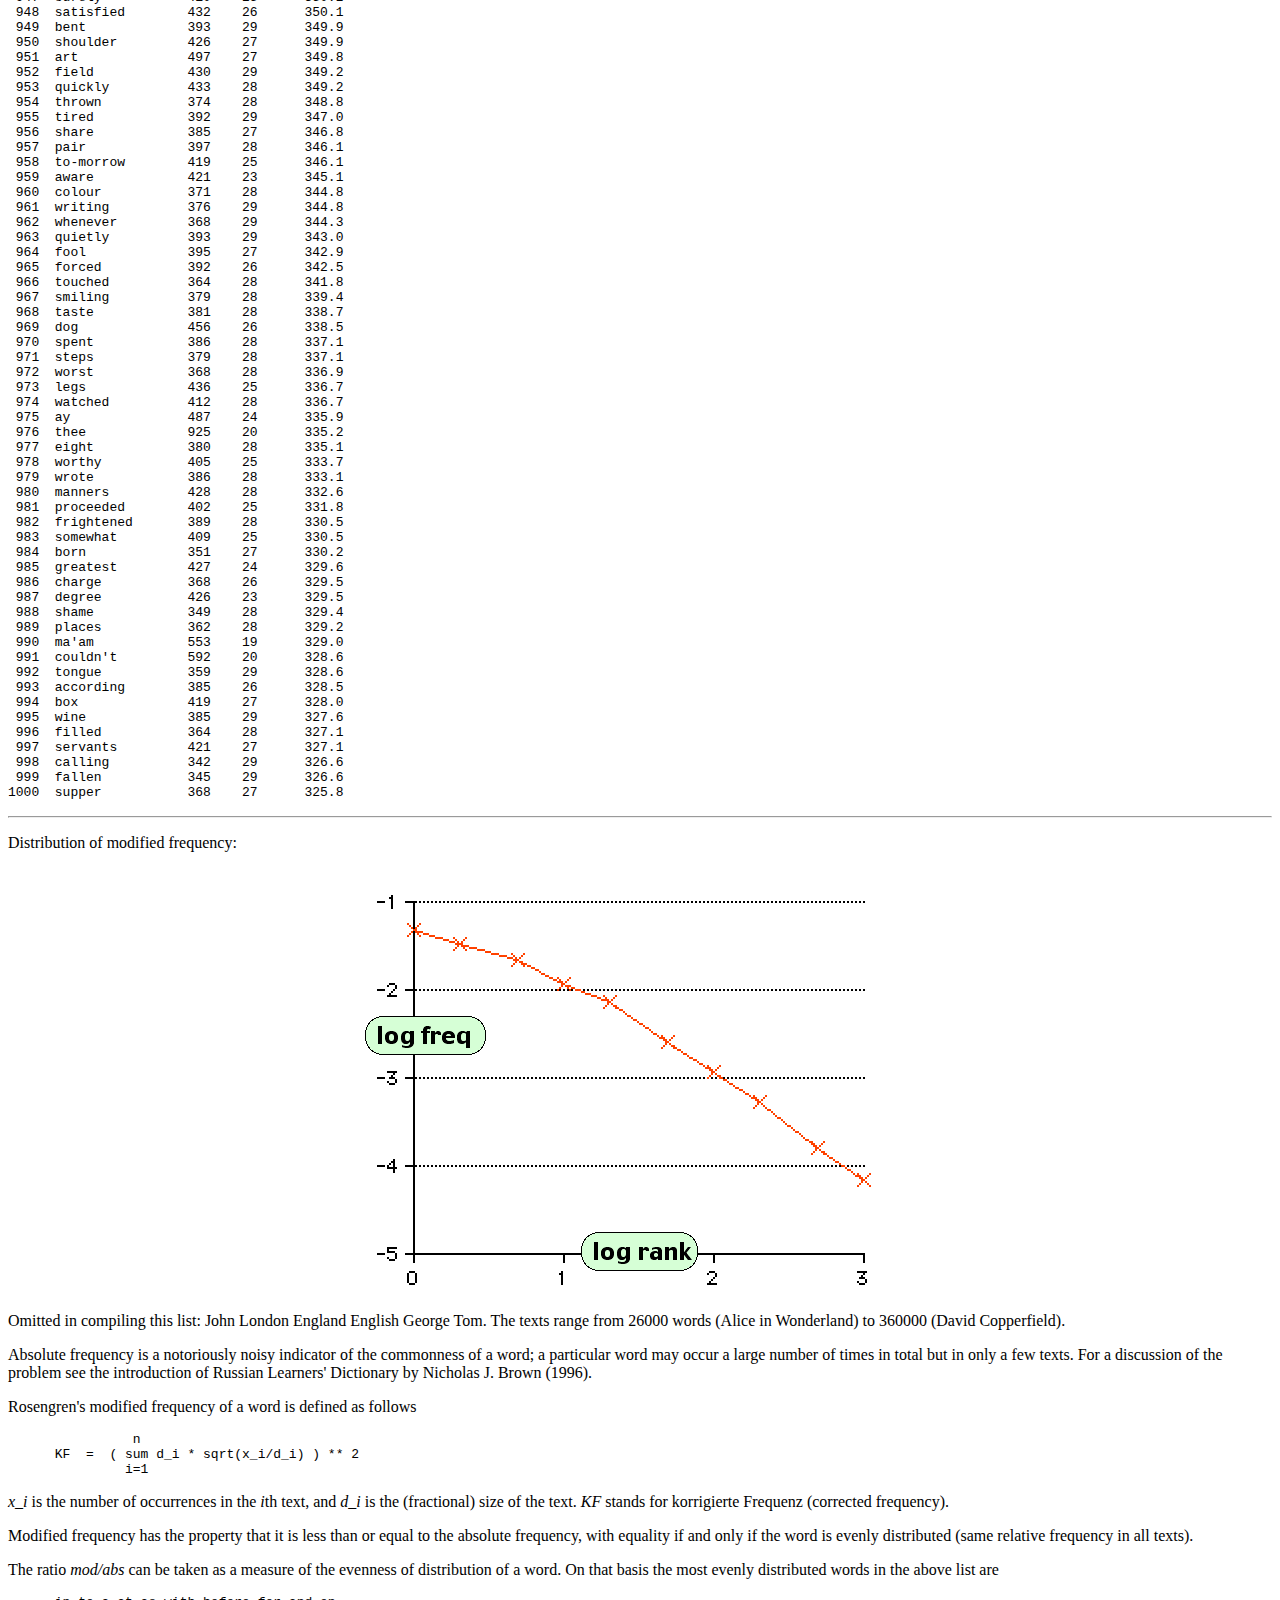
<file: temp/Top 1000 words in UK English.html>
<!-- saved from url=(0046)http://www.bckelk.ukfsn.org/words/uk1000n.html -->
<html><head><meta http-equiv="Content-Type" content="text/html; charset=windows-1252">
<title>Top 1000 words in UK English</title>
</head>
<body>
<h1>Top 1000 Words</h1>
<p>
The following are the 1000 most common wordforms in UK English,
based on 29 works of literature by 18 authors
(4.6 million words) and
Rosengren's modified frequency, with case-equated matching.
Words can include hyphen and apostrophe.
</p><p>
<i>abs</i> is the absolute frequency (total number of
occurrences); <i>r</i> is the range (number of texts in
which the word occurs); <i>mod</i> is the modified frequency
as defined by Rosengren (1972).
</p><p>
</p><hr>
<p>
</p><pre>rank  wordform         abs     r        mod

   1  the           225300    29   223066.9
   2  and           157486    29   156214.4
   3  to            134478    29   134044.8
   4  of            126523    29   125510.2
   5  a             100200    29    99871.2
   6  I              91584    29    86645.5
   7  in             73439    29    73206.5
   8  was            63012    29    62339.6
   9  he             59158    29    57504.9
  10  that           55871    29    55328.9
  11  it             55915    29    55284.2
  12  his            47361    29    46378.8
  13  her            50679    29    46365.9
  14  you            46673    29    44545.0
  15  as             42859    29    42712.6
  16  had            40907    29    40343.2
  17  with           40496    29    40303.7
  18  for            38406    29    38117.0
  19  she            40263    29    35959.2
  20  not            34597    29    33885.7
  21  at             31552    29    31445.2
  22  but            30309    29    30030.6
  23  be             30651    29    29962.6
  24  my             31018    29    28018.0
  25  on             26766    29    26543.8
  26  have           26511    29    26067.5
  27  him            25339    29    24924.5
  28  is             24936    29    24423.9
  29  said           25367    29    23592.0
  30  me             25281    29    23526.6
  31  which          22503    29    21234.0
  32  by             20847    29    20429.7
  33  so             20510    29    20209.2
  34  this           20024    29    19618.8
  35  all            19709    29    19296.7
  36  from           17536    29    17356.9
  37  they           17164    29    16650.5
  38  no             16645    29    16476.9
  39  were           16598    29    16440.8
  40  if             15844    29    15640.4
  41  would          15819    29    15582.2
  42  or             14680    29    14437.0
  43  when           14491    29    14346.8
  44  what           14482    29    14319.9
  45  there          13501    29    13358.1
  46  been           13590    29    13311.6
  47  one            13277    29    13166.5
  48  could          12821    29    12349.9
  49  very           13095    29    12311.1
  50  an             12177    29    12009.5
  51  who            11758    29    11302.9
  52  them           11459    29    11062.1
  53  Mr             14720    27    10995.1
  54  we             11526    29    10951.1
  55  now            11253    29    10939.3
  56  more           11022    29    10900.1
  57  out            11226    29    10857.6
  58  do             11046    29    10784.3
  59  are            10604    29    10396.1
  60  up             10804    29    10375.7
  61  their          10884    29    10348.6
  62  your           10733    29    10297.8
  63  will           10572    29    10001.0
  64  little          9898    29     9597.5
  65  than            9468    29     9222.8
  66  then            9256    29     8905.1
  67  some            8924    29     8808.3
  68  into            8790    29     8630.4
  69  any             8921    29     8514.5
  70  well            7990    29     7883.9
  71  much            8007    29     7797.4
  72  about           7927    29     7650.3
  73  time            7636    29     7536.4
  74  know            7813    29     7531.8
  75  should          7659    29     7518.1
  76  man             7868    29     7494.0
  77  did             7666    29     7460.8
  78  like            7774    29     7435.2
  79  upon            8396    29     7415.2
  80  such            7587    29     7280.9
  81  never           7353    29     7229.0
  82  only            7098    29     6945.9
  83  good            7103    29     6920.3
  84  how             6943    29     6787.9
  85  before          6804    29     6754.1
  86  other           6667    29     6559.2
  87  see             6615    29     6505.7
  88  must            6756    29     6448.8
  89  am              6752    29     6246.5
  90  own             6358    29     6233.4
  91  come            6403    29     6195.0
  92  down            6501    29     6130.4
  93  say             6148    29     6001.2
  94  after           6031    29     5955.0
  95  think           6135    29     5944.7
  96  made            6046    29     5919.4
  97  might           6080    29     5906.5
  98  being           6133    29     5867.4
  99  Mrs             7610    25     5742.3
 100  again           5770    29     5560.7
 101  great           5864    29     5544.6
 102  two             5677    29     5536.4
 103  can             5573    29     5437.4
 104  go              5580    29     5381.3
 105  over            5417    29     5268.9
 106  too             5332    29     5259.3
 107  here            5401    29     5251.6
 108  came            5550    29     5239.5
 109  old             5569    29     4970.9
 110  thought         5053    29     4920.4
 111  himself         5098    29     4878.8
 112  where           4899    29     4804.6
 113  our             5278    29     4735.5
 114  may             4941    29     4732.4
 115  first           4793    29     4683.7
 116  way             4815    29     4679.5
 117  has             5044    29     4622.4
 118  though          4776    29     4531.7
 119  without         4570    29     4444.3
 120  went            4945    29     4435.4
 121  us              4611    29     4320.7
 122  away            4462    29     4304.1
 123  day             4385    29     4295.7
 124  make            4334    29     4260.6
 125  these           4372    29     4175.4
 126  young           4467    29     4161.3
 127  nothing         4271    29     4125.3
 128  long            4183    29     4124.2
 129  shall           4264    29     4107.6
 130  sir             4732    29     4073.5
 131  back            4312    29     4056.0
 132  don't           5158    27     3985.0
 133  house           4078    29     3916.0
 134  ever            3917    29     3792.4
 135  yet             3909    29     3765.9
 136  take            3824    29     3763.2
 137  every           4051    29     3748.6
 138  hand            3924    29     3747.7
 139  most            3968    29     3690.6
 140  last            3713    29     3636.9
 141  eyes            3813    29     3636.2
 142  its             3833    29     3602.2
 143  miss            5092    28     3493.9
 144  having          3621    29     3493.0
 145  off             3637    29     3490.6
 146  looked          3709    29     3468.0
 147  even            3651    29     3449.3
 148  while           3463    29     3397.4
 149  dear            3952    29     3377.4
 150  look            3518    29     3377.3
 151  many            3504    29     3376.0
 152  life            3447    29     3373.6
 153  still           3495    29     3370.4
 154  mind            3437    29     3342.6
 155  quite           3700    29     3320.9
 156  another         3388    29     3313.3
 157  those           3442    29     3261.3
 158  just            3456    29     3238.0
 159  head            3447    29     3230.8
 160  tell            3304    29     3223.9
 161  better          3240    29     3186.5
 162  always          3400    29     3182.0
 163  saw             3282    29     3174.1
 164  seemed          3346    29     3144.8
 165  put             3205    29     3100.1
 166  face            3375    29     3084.8
 167  let             3144    29     3082.2
 168  took            3177    29     3057.3
 169  poor            3182    29     3037.5
 170  place           3068    29     2997.4
 171  why             3178    29     2995.5
 172  done            3051    29     2981.2
 173  herself         3499    28     2971.1
 174  found           3057    29     2950.8
 175  through         3044    29     2940.4
 176  same            3043    29     2922.2
 177  going           3110    29     2909.4
 178  under           2968    29     2904.5
 179  enough          2959    29     2894.0
 180  soon            3093    29     2881.3
 181  home            3027    29     2871.0
 182  give            2921    29     2853.4
 183  indeed          3236    29     2851.0
 184  left            2864    29     2834.6
 185  get             3074    29     2819.8
 186  once            2870    29     2819.7
 187  mother          3571    27     2716.9
 188  heard           2738    29     2684.6
 189  myself          3080    29     2671.6
 190  rather          2755    29     2669.1
 191  love            2874    28     2664.5
 192  knew            2760    29     2641.6
 193  got             2913    29     2631.6
 194  lady            3400    27     2630.7
 195  room            2785    29     2628.6
 196  something       2754    29     2620.7
 197  yes             3049    28     2620.6
 198  thing           2897    29     2590.8
 199  father          2778    28     2562.1
 200  perhaps         2631    29     2527.8
 201  sure            2704    29     2527.4
 202  heart           2635    29     2522.1
 203  oh              2941    28     2517.0
 204  right           2632    29     2515.0
 205  against         2566    29     2513.8
 206  three           2633    29     2467.1
 207  men             2743    28     2458.7
 208  night           2582    29     2431.2
 209  people          2521    29     2429.3
 210  door            2616    29     2421.5
 211  told            2465    29     2395.3
 212  round           2616    29     2387.7
 213  because         2561    29     2371.9
 214  woman           2697    28     2369.1
 215  till            2622    29     2336.4
 216  felt            2589    29     2329.3
 217  between         2377    29     2329.1
 218  both            2413    29     2319.3
 219  side            2383    29     2297.7
 220  seen            2321    29     2284.0
 221  morning         2345    29     2283.3
 222  began           2413    29     2258.7
 223  whom            2460    29     2256.4
 224  however         2429    29     2254.9
 225  asked           2522    29     2245.0
 226  things          2482    29     2243.1
 227  part            2329    29     2235.6
 228  almost          2327    29     2212.4
 229  moment          2272    29     2187.2
 230  looking         2360    29     2174.8
 231  want            2213    29     2093.5
 232  far             2154    29     2091.2
 233  hands           2236    29     2088.8
 234  gone            2159    29     2080.0
 235  world           2146    29     2054.7
 236  few             2091    29     2017.3
 237  towards         2084    28     1988.4
 238  gave            2053    29     1971.7
 239  friend          2205    29     1971.3
 240  name            2088    29     1965.2
 241  best            2001    29     1949.8
 242  word            2002    29     1942.5
 243  turned          2045    29     1940.1
 244  kind            2012    29     1932.7
 245  cried           2248    29     1917.5
 246  since           1989    28     1904.8
 247  anything        2162    28     1897.9
 248  next            1942    29     1880.2
 249  find            1912    29     1877.6
 250  half            1941    29     1874.1
 251  hope            1987    29     1871.2
 252  called          1896    29     1863.5
 253  nor             2050    29     1863.4
 254  words           1921    29     1858.1
 255  hear            1908    29     1857.5
 256  brought         1899    29     1855.7
 257  set             1942    29     1854.9
 258  each            1925    29     1845.7
 259  replied         2295    29     1835.8
 260  wish            1970    29     1829.9
 261  voice           1919    29     1826.0
 262  whole           1897    29     1819.0
 263  together        1859    29     1811.1
 264  manner          1942    29     1809.5
 265  new             1889    29     1771.8
 266  believe         1863    29     1755.5
 267  course          1869    29     1749.1
 268  least           1831    29     1743.0
 269  years           1824    29     1739.3
 270  answered        2129    29     1736.2
 271  among           1818    29     1726.9
 272  stood           1930    29     1720.6
 273  sat             1903    29     1717.7
 274  speak           1773    29     1715.2
 275  leave           1740    29     1714.8
 276  work            1853    29     1689.6
 277  keep            1742    29     1679.9
 278  taken           1689    29     1667.1
 279  end             1698    29     1652.3
 280  less            1741    29     1651.8
 281  present         1764    29     1646.1
 282  family          1874    28     1644.5
 283  often           1711    29     1620.5
 284  wife            1797    29     1614.2
 285  whether         1644    29     1586.7
 286  master          2096    28     1578.0
 287  coming          1644    29     1577.2
 288  mean            1657    29     1576.8
 289  returned        1818    29     1561.4
 290  evening         1649    29     1557.4
 291  light           1678    28     1556.8
 292  money           1728    28     1547.3
 293  cannot          1691    29     1499.1
 294  whose           1615    29     1494.1
 295  boy             1924    29     1471.3
 296  days            1511    29     1450.7
 297  near            1529    29     1447.7
 298  matter          1512    29     1444.4
 299  suppose         1490    29     1428.9
 300  gentleman       1868    28     1422.2
 301  used            1495    29     1421.0
 302  says            1736    29     1405.8
 303  really          1600    29     1404.0
 304  rest            1458    28     1393.4
 305  business        1461    29     1393.0
 306  full            1424    29     1390.7
 307  help            1435    29     1373.6
 308  child           1495    29     1373.4
 309  sort            1489    29     1371.2
 310  passed          1449    29     1367.7
 311  lay             1510    29     1361.8
 312  small           1434    29     1355.2
 313  behind          1416    29     1349.4
 314  girl            1569    26     1342.8
 315  feel            1474    29     1340.2
 316  fire            1461    29     1336.4
 317  care            1348    29     1334.2
 318  alone           1368    29     1330.9
 319  open            1351    29     1319.1
 320  person          1465    29     1316.0
 321  call            1333    29     1314.1
 322  given           1352    29     1298.1
 323  I'll            1778    26     1295.4
 324  sometimes       1319    29     1288.8
 325  making          1322    29     1286.8
 326  short           1346    29     1282.6
 327  else            1369    29     1277.7
 328  large           1337    29     1269.8
 329  within          1338    29     1268.5
 330  chapter         1414    28     1259.1
 331  true            1306    29     1250.2
 332  country         1409    29     1247.4
 333  times           1277    29     1226.8
 334  ask             1271    29     1224.1
 335  answer          1284    29     1223.3
 336  air             1278    29     1219.2
 337  kept            1263    29     1214.1
 338  hour            1274    29     1213.1
 339  letter          1356    29     1209.6
 340  happy           1360    29     1197.1
 341  reason          1268    29     1189.0
 342  pretty          1266    29     1180.2
 343  husband         1418    27     1173.4
 344  certain         1246    28     1171.5
 345  others          1266    29     1170.0
 346  ought           1273    29     1169.3
 347  does            1293    29     1154.7
 348  known           1205    29     1153.1
 349  it's            2068    23     1151.3
 350  bed             1249    29     1138.6
 351  table           1231    28     1138.2
 352  that's          1578    26     1136.7
 353  ready           1161    29     1135.7
 354  read            1165    29     1127.0
 355  already         1177    29     1126.5
 356  pleasure        1225    29     1125.7
 357  either          1187    29     1125.3
 358  means           1178    29     1116.5
 359  spoke           1142    29     1114.7
 360  taking          1138    29     1111.2
 361  friends         1203    29     1110.8
 362  talk            1176    29     1109.0
 363  hard            1205    29     1107.3
 364  walked          1198    29     1095.1
 365  turn            1128    29     1092.0
 366  strong          1154    28     1087.1
 367  thus            1227    27     1081.6
 368  yourself        1157    29     1076.5
 369  high            1136    29     1075.5
 370  along           1248    29     1071.8
 371  above           1125    29     1070.9
 372  feeling         1240    29     1070.9
 373  glad            1123    29     1065.4
 374  children        1246    29     1062.8
 375  doubt           1143    29     1062.0
 376  nature          1172    27     1060.9
 377  themselves      1111    29     1056.2
 378  black           1233    28     1045.1
 379  hardly          1138    29     1043.1
 380  town            1174    28     1040.3
 381  sense           1126    29     1040.2
 382  saying          1090    29     1039.8
 383  deal            1130    29     1036.5
 384  account         1159    28     1035.2
 385  use             1103    29     1032.1
 386  white           1209    29     1025.1
 387  bad             1101    29     1025.0
 388  everything      1243    27     1022.4
 389  can't           1380    26     1021.7
 390  neither         1119    29     1019.8
 391  wanted          1158    29     1019.4
 392  mine            1104    29     1018.6
 393  close           1095    29     1017.3
 394  return          1101    28     1012.7
 395  dark            1207    29     1011.7
 396  fell            1095    29     1009.2
 397  subject         1136    28      998.7
 398  bear            1028    28      997.2
 399  appeared        1060    28      993.6
 400  fear            1081    29      984.7
 401  state           1049    29      984.2
 402  thinking        1045    29      981.8
 403  also            1101    29      976.2
 404  point           1031    28      969.7
 405  therefore       1332    27      968.7
 406  fine            1059    29      966.6
 407  case            1002    29      965.8
 408  doing           1004    29      964.7
 409  held            1024    29      963.6
 410  certainly       1098    29      957.5
 411  walk            1010    29      957.2
 412  lost             975    29      952.4
 413  question        1013    29      951.1
 414  company         1049    28      949.1
 415  continued       1076    29      944.5
 416  fellow          1117    28      943.2
 417  truth           1056    28      943.2
 418  water           1133    29      941.0
 419  possible        1024    29      936.0
 420  hold             986    29      934.2
 421  afraid          1003    29      932.9
 422  bring            957    29      930.7
 423  honour          1247    29      930.4
 424  low              977    29      930.3
 425  ground          1015    29      929.5
 426  added           1006    29      927.0
 427  five             970    29      922.5
 428  remember         979    29      922.4
 429  except          1004    29      918.0
 430  power           1011    27      917.7
 431  seeing           977    29      913.5
 432  dead            1019    29      905.2
 433  I'm             1464    24      905.1
 434  usual            944    29      902.8
 435  able             991    29      900.8
 436  second           925    29      900.3
 437  arms            1015    28      896.3
 438  late             929    29      894.4
 439  opinion         1051    29      889.7
 440  window          1002    28      886.6
 441  brother         1135    26      883.9
 442  live             913    29      883.4
 443  four             943    29      881.7
 444  none             949    29      878.9
 445  death            948    28      878.5
 446  arm              961    29      878.2
 447  road             968    28      877.7
 448  hair             989    29      876.2
 449  sister          1290    26      876.2
 450  entered          960    27      874.9
 451  sent             911    29      874.2
 452  married         1040    25      872.8
 453  longer           933    29      872.7
 454  immediately     1028    28      871.2
 455  god             1110    27      870.9
 456  women           1031    26      870.7
 457  hours            886    29      870.1
 458  ten              901    29      867.3
 459  understand       912    29      866.8
 460  son              998    29      859.9
 461  horse           1147    28      858.6
 462  wonder           892    29      856.3
 463  cold             931    29      855.2
 464  beyond           908    28      854.1
 465  please           881    29      852.6
 466  fair             936    29      851.9
 467  became           891    28      849.0
 468  sight            881    29      846.6
 469  met              883    29      846.2
 470  afterwards       895    28      826.1
 471  eye              917    29      824.8
 472  year             889    29      823.7
 473  show             892    28      815.4
 474  general          923    29      814.6
 475  itself           854    29      804.8
 476  silence          883    29      799.8
 477  lord             998    27      799.0
 478  wrong            847    29      798.8
 479  turning          846    29      798.2
 480  daughter        1009    26      795.2
 481  stay             836    29      794.8
 482  forward          847    27      794.0
 483  O               1125    25      793.1
 484  interest         847    29      792.1
 485  thoughts         869    28      792.1
 486  followed         839    29      792.0
 487  won't           1075    25      789.3
 488  different        818    29      788.5
 489  opened           826    29      786.3
 490  several          940    29      784.7
 491  idea             880    28      778.8
 492  received         904    27      774.6
 493  change           835    29      774.3
 494  laid             818    29      772.2
 495  strange          829    29      769.1
 496  nobody           889    27      768.9
 497  fact             853    29      767.3
 498  during           856    28      764.7
 499  feet             932    29      758.1
 500  tears            806    29      757.9
 501  run              838    29      757.1
 502  purpose          824    29      756.4
 503  character        866    27      755.9
 504  body             896    29      754.9
 505  ran              854    29      754.3
 506  past             797    29      752.7
 507  order            894    28      751.6
 508  need             790    28      749.5
 509  pleased          846    28      748.4
 510  trouble          780    29      747.2
 511  whatever         786    29      746.9
 512  dinner           860    29      744.0
 513  happened         808    29      743.1
 514  sitting          802    29      741.8
 515  getting          850    29      737.7
 516  there's         1046    26      735.9
 517  besides          808    29      735.1
 518  soul             830    26      731.0
 519  ill              774    28      729.7
 520  early            767    27      728.3
 521  rose             891    29      725.9
 522  aunt            1411    20      725.5
 523  hundred          831    29      724.5
 524  minutes          831    29      722.5
 525  across           848    29      721.6
 526  carried          781    29      720.7
 527  sit              755    29      712.5
 528  observed         861    25      711.5
 529  suddenly         832    29      710.5
 530  creature         767    29      709.6
 531  conversation     803    29      707.9
 532  worse            737    29      707.2
 533  six              758    29      705.6
 534  quiet            760    29      705.5
 535  chair            802    28      703.9
 536  doctor          1125    25      702.3
 537  tone             831    29      701.8
 538  standing         771    29      700.9
 539  living           754    28      700.5
 540  sorry            770    29      700.1
 541  stand            745    29      698.6
 542  meet             717    29      697.5
 543  instead          725    29      697.1
 544  wished           788    27      695.4
 545  ah               827    27      691.8
 546  lived            729    28      688.7
 547  try              751    29      686.8
 548  red              867    29      685.6
 549  smile            728    29      683.9
 550  sound            749    29      683.7
 551  expected         719    29      680.9
 552  silent           727    29      673.1
 553  common           711    29      673.0
 554  meant            739    29      672.5
 555  tried            751    29      671.8
 556  until           1036    25      670.9
 557  mouth            768    29      668.7
 558  distance         712    29      666.5
 559  occasion         791    26      665.5
 560  cut              748    28      664.0
 561  marry            827    22      663.3
 562  likely           710    29      663.2
 563  length           741    28      658.0
 564  story            704    28      655.8
 565  visit            754    29      653.7
 566  deep             692    29      650.4
 567  seems            674    29      649.8
 568  street           870    26      648.0
 569  remained         723    27      647.1
 570  become           680    29      642.2
 571  led              676    29      639.3
 572  speaking         691    29      637.4
 573  natural          679    29      636.8
 574  giving           668    29      635.3
 575  further          730    28      633.7
 576  struck           675    29      633.7
 577  week             695    29      629.5
 578  loved            749    26      627.8
 579  drew             689    29      626.5
 580  seem             661    29      626.2
 581  church           739    26      622.9
 582  knows            660    29      622.9
 583  object           725    24      622.3
 584  ladies           878    23      622.0
 585  marriage         814    22      620.5
 586  book             670    29      619.8
 587  appearance       677    27      619.5
 588  pay              683    28      619.0
 589  I've            1003    23      618.6
 590  obliged          741    28      618.0
 591  particular       656    29      605.7
 592  pass             628    29      605.5
 593  thank            663    28      602.5
 594  form             700    26      601.4
 595  knowing          678    29      601.0
 596  lips             674    29      600.4
 597  knowledge        671    28      599.6
 598  former           691    25      598.9
 599  blood            697    26      597.8
 600  sake             638    27      597.2
 601  fortune          764    26      597.0
 602  necessary        680    25      596.6
 603  presence         661    26      591.9
 604  feelings         833    26      588.3
 605  corner           695    29      587.5
 606  beautiful        642    29      586.3
 607  talking          654    29      584.6
 608  spirit           613    27      584.5
 609  ago              622    29      583.9
 610  foot             659    29      582.7
 611  circumstances    650    28      582.0
 612  wind             699    29      581.1
 613  presently        644    28      580.1
 614  comes            627    29      579.1
 615  attention        684    28      578.1
 616  wait             600    29      576.4
 617  play             662    29      574.8
 618  easy             613    29      574.6
 619  real             614    29      574.0
 620  clear            623    29      573.4
 621  worth            610    29      572.9
 622  cause            610    29      570.6
 623  send             591    29      570.1
 624  spirits          674    26      569.7
 625  chance           617    29      569.2
 626  didn't           997    20      568.5
 627  view             615    28      568.4
 628  pleasant         624    29      566.8
 629  party            695    29      566.4
 630  beginning        615    29      566.0
 631  horses           758    28      566.0
 632  stopped          651    29      565.7
 633  notice           589    29      565.0
 634  duty             607    27      564.4
 635  he's             895    22      564.2
 636  age              588    29      562.5
 637  figure           603    29      561.1
 638  leaving          580    29      559.6
 639  sleep            610    29      559.5
 640  entirely         653    28      558.7
 641  twenty           591    29      554.7
 642  fall             583    28      553.8
 643  promise          606    28      552.1
 644  months           609    28      551.6
 645  broken           590    29      551.1
 646  heavy            623    29      551.0
 647  secret           584    29      549.7
 648  thousand         633    29      546.2
 649  happiness        710    23      544.3
 650  comfort          639    29      543.3
 651  minute           610    29      543.0
 652  act              571    29      541.8
 653  human            616    28      541.8
 654  fancy            578    29      541.7
 655  strength         598    28      541.3
 656  showed           601    26      535.9
 657  pounds           608    29      535.6
 658  nearly           603    29      535.3
 659  probably         610    26      535.3
 660  captain         1074    21      535.1
 661  piece            576    29      534.6
 662  school           838    25      532.3
 663  write            575    29      527.4
 664  laughed          628    29      527.0
 665  reached          631    28      527.0
 666  repeated         596    28      526.1
 667  walking          581    29      526.1
 668  father's         597    27      524.6
 669  heaven           593    26      518.8
 670  beauty           606    25      517.9
 671  shook            567    29      516.9
 672  sun              600    28      516.1
 673  waiting          562    29      515.1
 674  moved            563    28      514.0
 675  bit              639    29      513.9
 676  desire           597    25      512.6
 677  news             573    28      510.9
 678  front            611    29      510.3
 679  effect           564    27      509.8
 680  laugh            535    29      508.4
 681  uncle            816    21      507.6
 682  fit              538    29      506.7
 683  miles            565    28      506.4
 684  handsome         549    29      506.0
 685  caught           548    29      505.3
 686  hat              602    28      504.0
 687  regard           608    26      503.9
 688  gentlemen        624    26      503.2
 689  supposed         541    27      502.4
 690  easily           552    29      501.6
 691  impossible       568    29      500.8
 692  glass            569    29      499.5
 693  resolved         634    25      498.1
 694  grew             561    29      497.9
 695  consider         554    29      496.6
 696  green            587    28      494.9
 697  considered       536    29      494.8
 698  unless           554    29      492.8
 699  stop             569    29      492.7
 700  forth            608    26      492.5
 701  expect           533    28      492.0
 702  perfectly        600    28      491.3
 703  altogether       516    29      491.2
 704  surprise         557    29      491.2
 705  sudden           514    29      490.8
 706  free             524    29      490.3
 707  exactly          546    29      489.9
 708  grave            514    29      489.6
 709  carriage         702    26      488.6
 710  believed         541    29      487.9
 711  service          536    26      487.8
 712  angry            521    29      486.9
 713  putting          524    29      486.0
 714  carry            523    29      485.3
 715  everybody        612    27      484.5
 716  mentioned        582    25      484.4
 717  looks            520    28      484.0
 718  scarcely         594    27      483.2
 719  society          553    26      482.0
 720  affection        628    24      481.0
 721  exclaimed        663    26      480.7
 722  dress            525    28      480.2
 723  die              528    28      479.4
 724  earth            542    27      478.2
 725  latter           565    25      476.8
 726  garden           569    28      476.2
 727  step             504    28      474.8
 728  perfect          502    28      474.1
 729  countenance      571    25      473.6
 730  liked            556    28      473.6
 731  dare             564    26      472.9
 732  pain             514    27      472.6
 733  companion        541    27      471.7
 734  journey          501    29      470.2
 735  paper            517    29      470.0
 736  opportunity      531    28      469.4
 737  makes            509    28      468.3
 738  honest           552    28      467.4
 739  arrived          543    26      465.5
 740  you'll           744    24      464.5
 741  bright           540    29      464.3
 742  pity             493    28      463.8
 743  directly         528    28      463.7
 744  cry              530    28      463.6
 745  trust            517    27      462.6
 746  fast             518    29      461.5
 747  ye              1051    25      461.4
 748  warm             501    28      459.5
 749  danger           524    28      459.2
 750  trees            573    29      458.8
 751  breakfast        505    28      457.9
 752  rich             490    29      457.9
 753  engaged          521    28      457.5
 754  proper           554    29      456.5
 755  talked           554    27      454.3
 756  respect          504    27      454.1
 757  fixed            478    29      453.7
 758  hill             609    27      453.7
 759  wall             554    26      450.7
 760  determined       524    28      450.4
 761  wild             525    29      450.4
 762  shut             509    29      450.3
 763  top              553    28      450.3
 764  plain            481    28      449.9
 765  scene            508    27      449.5
 766  sweet            491    28      448.9
 767  especially       529    27      447.9
 768  public           523    25      447.8
 769  acquaintance     569    26      446.9
 770  forget           471    29      444.0
 771  history          522    28      444.0
 772  pale             505    29      443.4
 773  pray             506    27      442.0
 774  books            498    28      440.7
 775  afternoon        529    28      440.4
 776  man's            482    28      439.5
 777  otherwise        460    29      439.5
 778  mention          522    27      439.0
 779  position         593    26      437.8
 780  speech           472    29      437.6
 781  gate             507    28      437.5
 782  'em              660    22      436.9
 783  boys             818    28      435.6
 784  yours            468    29      435.0
 785  drink            475    29      434.7
 786  slowly           533    29      434.6
 787  broke            461    29      434.5
 788  clothes          494    28      434.0
 789  fond             483    29      434.0
 790  pride            475    27      433.7
 791  watch            486    29      432.8
 792  sooner           535    27      429.6
 793  settled          484    29      428.2
 794  paid             465    28      427.9
 795  reply            500    27      427.9
 796  tea              596    23      427.5
 797  lie              484    29      427.0
 798  running          482    29      426.4
 799  died             454    28      424.7
 800  gentle           461    28      423.7
 801  particularly     488    27      423.7
 802  allowed          463    28      423.5
 803  outside          514    27      422.7
 804  placed           483    28      421.9
 805  joy              461    28      421.5
 806  hearing          449    29      421.4
 807  note             468    27      420.8
 808  condition        498    25      420.3
 809  follow           442    29      420.1
 810  begin            470    29      419.9
 811  neck             489    27      419.0
 812  serious          464    27      418.8
 813  hurt             477    29      418.3
 814  kindness         490    28      417.8
 815  mere             464    26      417.3
 816  farther          521    27      417.2
 817  changed          437    29      416.8
 818  o'clock          504    29      416.4
 819  passing          458    29      415.9
 820  girls            539    25      415.7
 821  force            447    26      414.2
 822  situation        507    27      413.6
 823  greater          493    25      412.6
 824  expression       473    26      412.0
 825  eat              488    29      411.4
 826  reading          447    28      410.8
 827  spoken           433    29      410.4
 828  raised           447    29      409.3
 829  anybody          495    24      408.2
 830  started          449    29      408.0
 831  following        436    26      406.5
 832  although         705    25      406.2
 833  sea              681    26      405.5
 834  proud            458    28      405.4
 835  future           452    25      405.1
 836  quick            445    29      404.2
 837  safe             435    29      404.1
 838  temper           458    29      401.7
 839  laughing         457    29      401.6
 840  ears             451    27      401.3
 841  difficulty       430    29      399.7
 842  meaning          439    28      399.2
 843  servant          459    27      399.1
 844  sad              437    29      399.0
 845  advantage        461    28      398.3
 846  appear           453    27      398.2
 847  offer            429    28      397.5
 848  breath           467    29      396.4
 849  opposite         443    29      396.3
 850  number           429    29      395.7
 851  miserable        418    29      395.0
 852  law              445    27      394.7
 853  rising           416    29      394.6
 854  favour           474    26      394.4
 855  save             453    29      394.3
 856  twice            419    29      394.1
 857  single           424    28      393.5
 858  blue             471    28      393.0
 859  noise            438    29      392.5
 860  stone            467    27      391.4
 861  mistress         566    23      390.9
 862  surprised        469    27      390.2
 863  allow            438    27      390.0
 864  spot             482    28      389.2
 865  burst            406    28      388.8
 866  keeping          418    29      388.5
 867  line             445    29      388.0
 868  understood       412    29      387.4
 869  court            541    25      387.2
 870  finding          407    27      387.1
 871  direction        469    29      386.9
 872  anxious          460    27      386.2
 873  pocket           450    28      385.6
 874  around           524    28      385.4
 875  conduct          470    26      385.4
 876  loss             422    25      385.2
 877  fresh            411    28      385.1
 878  below            433    28      382.8
 879  hall             541    27      381.6
 880  satisfaction     467    24      381.4
 881  land             503    29      381.0
 882  telling          402    29      379.1
 883  passion          464    28      378.1
 884  floor            439    28      378.0
 885  break            407    28      377.8
 886  lying            448    27      377.5
 887  waited           428    29      377.3
 888  closed           435    28      376.9
 889  meeting          445    25      376.9
 890  trying           470    27      376.4
 891  seat             413    28      376.2
 892  king             677    26      376.0
 893  confidence       445    27      375.7
 894  offered          402    28      375.4
 895  stranger         436    27      375.0
 896  somebody         428    28      374.1
 897  matters          426    27      374.0
 898  noble            505    27      373.8
 899  pardon           435    28      373.6
 900  private          426    25      373.1
 901  sharp            506    29      372.2
 902  evil             434    26      372.0
 903  weeks            421    28      371.6
 904  justice          445    26      370.3
 905  hot              429    29      370.2
 906  cast             423    26      369.4
 907  letters          434    27      368.7
 908  youth            397    27      368.7
 909  lives            396    29      368.4
 910  health           399    28      367.7
 911  finished         395    29      367.0
 912  hoped            415    28      366.3
 913  holding          402    29      365.8
 914  touch            417    27      364.8
 915  spite            424    29      363.9
 916  delight          427    27      363.2
 917  bound            415    28      363.1
 918  consequence      431    25      363.1
 919  rain             420    28      361.8
 920  wouldn't         638    20      361.8
 921  third            396    28      361.5
 922  hung             427    28      361.3
 923  ways             399    28      361.2
 924  weather          407    27      361.1
 925  written          395    28      360.8
 926  difference       409    26      360.2
 927  kitchen          453    27      359.4
 928  she's            607    21      359.2
 929  mother's         476    26      359.0
 930  persons          472    26      358.8
 931  quarter          386    28      357.7
 932  promised         383    29      357.6
 933  hopes            405    28      357.2
 934  brown            493    27      357.0
 935  nay              609    24      356.1
 936  seven            385    29      355.8
 937  simple           417    27      355.8
 938  wood             484    29      354.6
 939  beside           484    23      353.8
 940  middle           410    29      353.8
 941  ashamed          387    29      353.2
 942  lose             369    29      353.0
 943  dreadful         396    28      352.9
 944  move             375    29      351.7
 945  generally        412    27      351.4
 946  cousin           567    21      350.3
 947  surely           410    25      350.2
 948  satisfied        432    26      350.1
 949  bent             393    29      349.9
 950  shoulder         426    27      349.9
 951  art              497    27      349.8
 952  field            430    29      349.2
 953  quickly          433    28      349.2
 954  thrown           374    28      348.8
 955  tired            392    29      347.0
 956  share            385    27      346.8
 957  pair             397    28      346.1
 958  to-morrow        419    25      346.1
 959  aware            421    23      345.1
 960  colour           371    28      344.8
 961  writing          376    29      344.8
 962  whenever         368    29      344.3
 963  quietly          393    29      343.0
 964  fool             395    27      342.9
 965  forced           392    26      342.5
 966  touched          364    28      341.8
 967  smiling          379    28      339.4
 968  taste            381    28      338.7
 969  dog              456    26      338.5
 970  spent            386    28      337.1
 971  steps            379    28      337.1
 972  worst            368    28      336.9
 973  legs             436    25      336.7
 974  watched          412    28      336.7
 975  ay               487    24      335.9
 976  thee             925    20      335.2
 977  eight            380    28      335.1
 978  worthy           405    25      333.7
 979  wrote            386    28      333.1
 980  manners          428    28      332.6
 981  proceeded        402    25      331.8
 982  frightened       389    28      330.5
 983  somewhat         409    25      330.5
 984  born             351    27      330.2
 985  greatest         427    24      329.6
 986  charge           368    26      329.5
 987  degree           426    23      329.5
 988  shame            349    28      329.4
 989  places           362    28      329.2
 990  ma'am            553    19      329.0
 991  couldn't         592    20      328.6
 992  tongue           359    29      328.6
 993  according        385    26      328.5
 994  box              419    27      328.0
 995  wine             385    29      327.6
 996  filled           364    28      327.1
 997  servants         421    27      327.1
 998  calling          342    29      326.6
 999  fallen           345    29      326.6
1000  supper           368    27      325.8
</pre>
<p>
</p><hr>
<p>
Distribution of modified frequency:
</p><p>
</p><center>
<a href="http://www.bckelk.ukfsn.org/words/ukp1.jpeg"><img src="./Top 1000 words in UK English_files/ukp1.png" alt="[GRAPH]"></a>
</center>
<p>
Omitted in compiling this list: John London England English
George Tom.
The texts range from 26000 words (Alice in Wonderland)
to 360000 (David Copperfield).
</p><p>
Absolute frequency is a notoriously noisy indicator of the
commonness of a word; a particular word may occur a large
number of times in total but in only a few texts.
For a discussion of the problem see the introduction of
Russian Learners' Dictionary by Nicholas J. Brown (1996).
</p><p>
Rosengren's modified frequency of a word is defined
as follows
</p><p>
</p><pre>                n
      KF  =  ( sum d_i * sqrt(x_i/d_i) ) ** 2
               i=1
</pre>
<p>
<i>x_i</i> is the number of occurrences in the <i>i</i>th text,
and <i>d_i</i> is the (fractional) size of the text.
<i>KF</i> stands for korrigierte Frequenz (corrected frequency).
</p><p>
Modified frequency has the property that it is less than or
equal to the absolute frequency, with equality if and only if
the word is evenly distributed (same relative frequency in all
texts).
</p><p>
The ratio <i>mod/abs</i> can be taken as a measure of the evenness
of distribution of a word.
On that basis the most evenly distributed words in the
above list are
</p><p>
</p><pre>      in to a at as with before for and on
</pre>
<p>
and the most unevenly
</p><p>
</p><pre>      thee ye captain aunt boys couldn't king it's wouldn't didn't
</pre>
<p>
</p><hr>
<p>
<a href="http://www.bckelk.ukfsn.org/words/menu.html">Up to index</a>



</p></body></html>
</file>
<file: style.css>
body {
    background-color: rgb(48, 72, 97);
    background-image: linear-gradient(60deg,rgb(48, 72, 97),rgb(48, 72, 97));
}

#logoImage {
    border-radius: 5px;
    border: 1px solid #00004C;
    float: left;
    cursor: pointer;
}



#optionPanal {
width:60%;
height:200px;
background-color:red;
display:inline-block;
z-index:1000;	

	
}


#logoImage:hover {
        opacity: 0.95;
        box-shadow: 0px 0px 5px rgb(48, 72, 97);
    }

#header {
    background-color: rgba(0,0,0,0.70);
    height: 110px;
    opacity: 0.90;
} 
#headerNav {
    display: inline;
    float: right;
}
 #headerNav a,#headerMenu {
        width: 200px;
        background-color: rgb(73,101,159);
        font-size: large;
        padding: 20px 30px 20px 30px;
        color: white;
        border-radius: 5px 20px;
        transition: box-shadow,background-color 0.3s;
    }
 #headerMenu {
     z-index:100;
 }
 #headerNav a:hover {
            box-shadow: 0px 0px 30px #3399FF;
            background-color: #5B74A9;
        }
#main {
    
    margin: 20px;
    text-align: center;
    padding: 40px;
    background-color: #E8F1F6;
    border-radius: 5px;
    min-width:300px;
}
#wordsBox {
    
    min-width:80%;
    border-radius: 5px;
    background-color: rgb(73,101,159);
    background-image: linear-gradient(90deg,rgb(73,101,159),rgb(66, 91, 143));
    color: white;
    border: 3px solid rgb(0, 51, 102);
    font-size: xx-large;
    display: inline-block;
    word-spacing: 5px;
    margin: 0px;
    text-align: left;
    padding: 5px 7px 9px 7px;
    clear: both;
    word-wrap: break-word;
    word-break:break-all;
    


    user-select: none;
    -webkit-user-select: none; /* Chrome all / Safari all */
    -moz-user-select: none; /* Firefox all */
    -ms-user-select: none;
}

 #wordsBox code {
        background-clip: border-box;
        margin: 0px;
        padding: 10px 0px;
        word-wrap:normal;
        word-break:keep-all;    
    }


#wordInput {
    background-color: white;
    color: black;
    border: 3px solid rgb(0, 51, 102);
    padding: 10px;
    margin: 10px;
    font-size: xx-large;
    display: inline;
    width: 75%;
    height: 30px;
    clear: both;
}
    #wordInput:hover {
        box-shadow: 0px 0px 10px blue;
    }
#refreshButton {
    display: inline;
    text-align: center;
    border-radius: 15px;
    transition: opacity,box-shadow 0.1s;
    cursor: pointer;
}
    #refreshButton:hover {
        opacity: 0.95;
        box-shadow: 0px 0px 10px #194775;
    }
#race {
    padding: 0px;
    margin: 0px;
    text-align: center;
    vertical-align: bottom;
    display: inline-block;
}
#result {
    border-radius: 5px;
    padding: 10px;
    background-color: rgb(73,101,159);
    text-align: center;
    display: inline;
    font-size: xx-large;
}
code {
    color: white;
}
#refreshButton {
    position: relative;
    top: 15px;
    margin-left: 10px;
}
.box {
    line-height: 50px;
    font-size: x-large;
    background-color: rgb(73,101,159);
    position: relative;
    display: block;
    float: left;
    border: 3px solid #000029;
    text-decoration: underline;
    height: 450px;
    width: 350px;
    padding: 20px;
    margin: 20px;
    border-radius: 15px;
}
    .box:hover {
        background-color: #5B74A9;
    }

#resultBox {
    text-align: left;
}

#main article {
    background-color: #E8F1F6;
    padding: 10px;
    margin: 10px;
    display: inline-block;
    width:90%;
    
}

#main #afterTest {
    display: none;

}

#resultBox h1 {
    font-size: xx-large;
    text-transform: capitalize;
    color: red;
    margin-bottom: 0px;
    text-decoration: underline;
}

#testAgain {
    width: 300px;
    height: 100px;
    background-color: rgb(60,91,154);
    display: inline-block;
    font-variant: small-caps;
        user-select: none;
    -webkit-user-select: none; /* Chrome all / Safari all */
    -moz-user-select: none; /* Firefox all */
    -ms-user-select: none;
}



    #testAgain h1 {
        font-size: x-large;
        color: #eeeeee;
        text-decoration: underline;
    }

.box img, #testAgain {
    border: 1px solid black;
    border-radius: 15px;
    cursor: pointer;
}

    .box img:hover, #testAgain:hover {
        opacity: 0.80;
        box-shadow: 0px 0px 10px rgb(73,101,159);
    }

    #spongePop {
       margin:20px;
    }

    #spongePop:hover {
        opacity:1;
    }

#pageFooter {
        background-color: black;
    color: white;
  
    min-width:400px;
    text-align: center;
    padding: 3%;
    text-align: center;
    vertical-align: middle;
}

.footerArticle {
    font-variant: small-caps;
    position: relative;
    margin: 5px;
    padding: 10px;
    display: inline-block;
    background-color: #191919;
    background-image: linear-gradient(#191919,#161616);
    border-radius: 3px;
    height: 300px;
    transition: background-image 5s;
    top: 0px;
    width: 30%;
    min-width:300px;
    left: 50px;
}

    .footerArticle:hover {
        background-color: #454545;
        background-image: linear-gradient(#373737,#161616);
    }

    .footerArticle h1 {
        text-align: left;
        text-indent: 30px;
        font-size: large;
        font-weight: 300;
        text-decoration: underline;
    }


.footerArticleDiv {
    text-align: left;
    float: left;
    position: relative;
    display: block;
    width: 300px;
    height: 300px;
}

#pageFooter code {
    font-size: x-large;
    margin: 15px;
    display: block;
    font-variant: small-caps;
}

    #canvas, #resultCanvas {
    
        border-radius: 175px;

     }
   
	 
#headerMenu {display:none;}

/*on small screen*/
@media only screen and (max-width: 900px) {

    #headerNav a {
        display: inline-block;
        position:relative;
       margin:5px;
    }

    /*#headerMenu {
        display: inline-block;
    }*/


    #afterText {
        display:block;
        margin:5px;
    }
    #main {
        
        margin:10px 0px;
    }

    #firstArticle {
      margin-top:0px;
      padding-top:0px;  
	  text-align:center;
    }

    .box {
        display: block;
        margin: 5px;
        width: 90%;
        left:0px;
    }
    

    #header {
        height:475px;
        min-width:400px;
    }


    #wordsBox {
        width: 100%;
        float: left;
        display: inline;
        margin: 0px;
    }

    #wordInput {
        width: 100%;
        float: left;
    }


}
</file>
